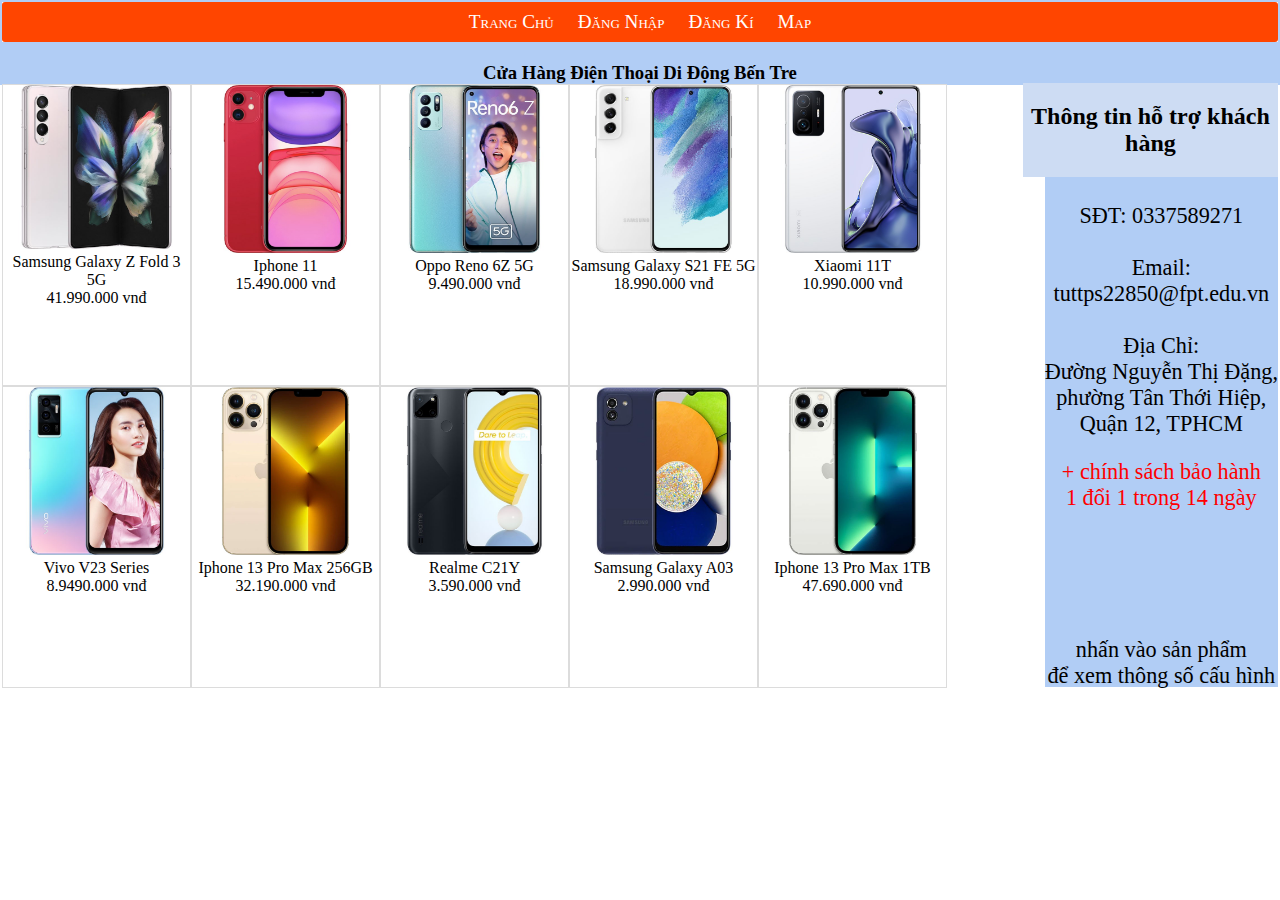
<file: index.html>
<!DOCTYPE html>
<html lang="en">
<head>
    <meta charset="UTF-8">
    <meta http-equiv="X-UA-Compatible" content="IE=edge">
    <meta name="viewport" content="width=device-width, initial-scale=1.0">
    <title>39-PS22850-Trần Thiện Tú-Assignmet2</title>
    <link rel="stylesheet" href="style.css">
    <link rel="stylesheet" href="menu.css">
</div>
<nav class="menu">
    <ul>
        <li> <a href="index.html">Trang Chủ</a></li>
        <li> <a href="dangnhap.html">Đăng Nhập</a></li>
        <li> <a href="dangki.html">Đăng Kí</a></li>
        <li> <a href="ggmap.html">Map</a></li>
    </ul>
</nav>
    <style>
        body{
         border: 2px solid rgb(177, 205, 245);
        margin:0;
        
         text-align: center;
         
}
        header{
    height: 40px; background: rgb(177, 205, 245);
    text-align: center;
    padding-top: 1px;
}
aside{
min-height: 80px;
background: rgb(205, 220, 243);
width: 20%;
float: right;
}
footer{
    height: 510px;
    background: rgb(177, 205, 245);
    float:right;
    clear: both;
    font-size: 139%;
}
footer  p{
    color:red;
}

article{  
    background-color: white;
}
    </style>
    </head>
    <body>
    <div class="wrapper">
        <header><h3>Cửa Hàng Điện Thoại Di Động Bến Tre</h3></header>
        <div>
            <aside ><h2>Thông tin hỗ trợ khách hàng</h2></aside>
        </div>
            <footer><br>SĐT: 0337589271
                <br>
                <br>
            Email:
            <br>
            tuttps22850@fpt.edu.vn
            <br>
            <br>
            Địa Chỉ:
            <br>
            Đường Nguyễn  Thị Đặng,
            <br>
            phường Tân  Thới Hiệp,
            <br>
            Quận  12, TPHCM
            <br>
            <p>+ chính sách  bảo  hành
            <br>
            1 đổi 1 trong 14 ngày
            </p>
            <br>
            <br>
            <br>
            <br>
            nhấn vào sản phẩm
            <br>
            để xem thông số cấu hình
            </footer>
            <article>
            <a href="may1.html">
                <div class="box1">
                    <img width="88%" src="img/1.jpeg">
                    <div class="thongtin">Samsung Galaxy Z Fold 3 5G</div>
                    <div class="gia">41.990.000 vnđ</div>
                </div>
            </a>
            <a href="may2.html">
                <div class="box1">
                    <img width="90%" src="img/2.jpeg">
                    <div class="thongtin">Iphone 11</div>
                    <div class="gia">15.490.000 vnđ</div>
                </div>
            </a>
            <a href="may3.html">
                <div class="box1">
                    <img width="90%" src="img/3.jpeg">
                    <div class="thongtin">Oppo Reno 6Z 5G</div>
                    <div class="gia">9.490.000 vnđ</div>
                </div>
            </a>
            <a href="may4.html">
                <div class="box1">
                    <img width="90%" src="img/4.jpeg">
                    <div class="thongtin">Samsung Galaxy S21 FE 5G</div>
                    <div class="gia">18.990.000 vnđ</div>
                </div>
            </a>
            <a href="may5.html">
                <div class="box1">
                    <img width="90%" src="img/5.jpeg">
                    <div class="thongtin">Xiaomi 11T</div>
                    <div class="gia">10.990.000 vnđ</div>
                </div>
            </a>
            <a href="may6.html">
                <div class="box2">
                    <img width="90%" src="img/6.jpeg">
                    <div class="thongtin">Vivo V23 Series</div>
                    <div class="gia">8.9490.000 vnđ</div>
                </div>
            </a>
            <a href="may7.html">
                <div class="box2">
                    <img width="90%" src="img/7.jpeg">
                    <div class="thongtin">Iphone 13 Pro Max 256GB</div>
                    <div class="gia">32.190.000 vnđ</div>
                </div>
            </a>
            <a href="may8.html">
                <div class="box2">
                    <img width="90%" src="img/8.jpeg">
                    <div class="thongtin">Realme C21Y</div>
                    <div class="gia">3.590.000 vnđ</div>
                </div>
            </a>
            <a href="may9.html">
                <div class="box2">
                    <img width="90%" src="img/9.jpeg">
                    <div class="thongtin">Samsung Galaxy A03</div>
                    <div class="gia">2.990.000 vnđ</div>
                </div>
            </a>
            <a href="may10.html">
                <div class="box2">
                    <img width="90%" src="img/10.jpeg">  
                    <div class="thongtin">Iphone 13 Pro Max 1TB</div>
                    <div class="gia">47.690.000 vnđ</div>
                </div>
            </a>
            </article>
</body>
</html>
</file>
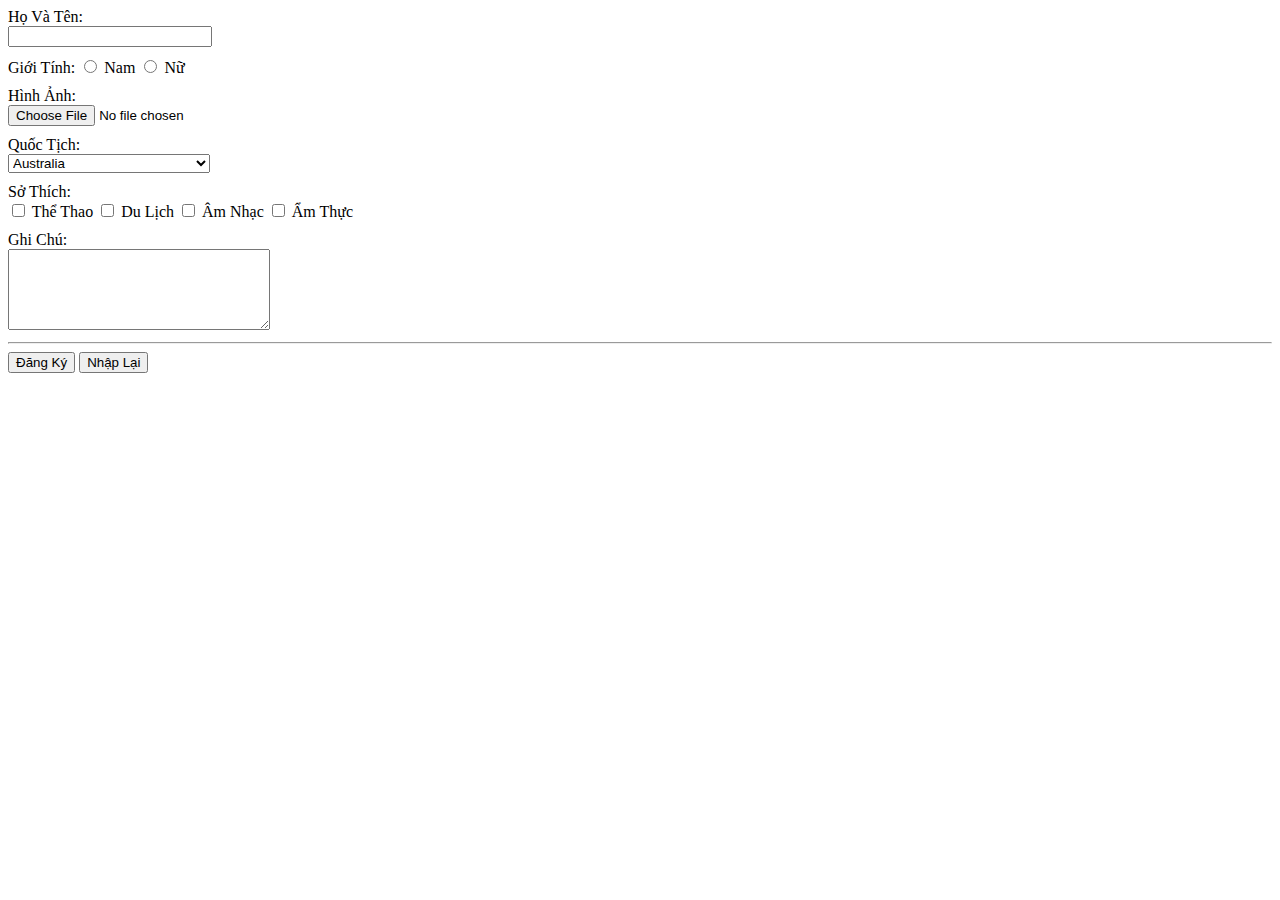
<file: dangki.html>
<!DOCTYPE html>
<html lang="en">
  <head>
    <meta charset="UTF-8" />
    <meta http-equiv="X-UA-Compatible" content="IE=edge" />
    <meta name="viewport" content="width=device-width, initial-scale=1.0" />
    <title>Đăng Ký</title>
    
  </head>
  <body>
    <div class="form">
      <div>Họ Và Tên:</div>
      <input type="text" class="form-control" style="width: 15.5%" />
    </div>

    <div class="form" style="margin: 10px 0px">
      Giới Tính:
      <input type="radio" class="form-control" />
      Nam
      <input type="radio" class="form-control" />
      Nữ
    </div>

    <div class="form" style="margin: 10px 0px">
      <div>Hình Ảnh:</div>
      <input type="file" />
    </div>

    <div class="form" style="margin: 10px 0px">
      <div>Quốc Tịch:</div>
      <select class="quoctich" style="width: 16%">
        <option value="au">Australia</option>
        <option value="ca">VietNam</option>
        <option value="usa">USA</option>
      </select>
    </div>

    <div class="form" style="margin: 10px 0px">
      <div>Sở Thích:</div>
      <input type="checkbox" class="checkbox" />
      Thể Thao
      <input type="checkbox" class="checkbox" />
      Du Lịch
      <input type="checkbox" class="checkbox" />
      Âm Nhạc
      <input type="checkbox" class="checkbox" />
      Ẩm Thực
    </div>

    <div class="form">
      <div>Ghi Chú:</div>
      <textarea rows="5" cols="30">
      
        </textarea
      >
    </div>
    <hr />
    <div class="form">
      <button type="submit" class="btn-primary">Đăng Ký</button>
      <button type="submit" class="btn-primary">Nhập Lại</button>
    </div>
  </body>
</html>
</file>
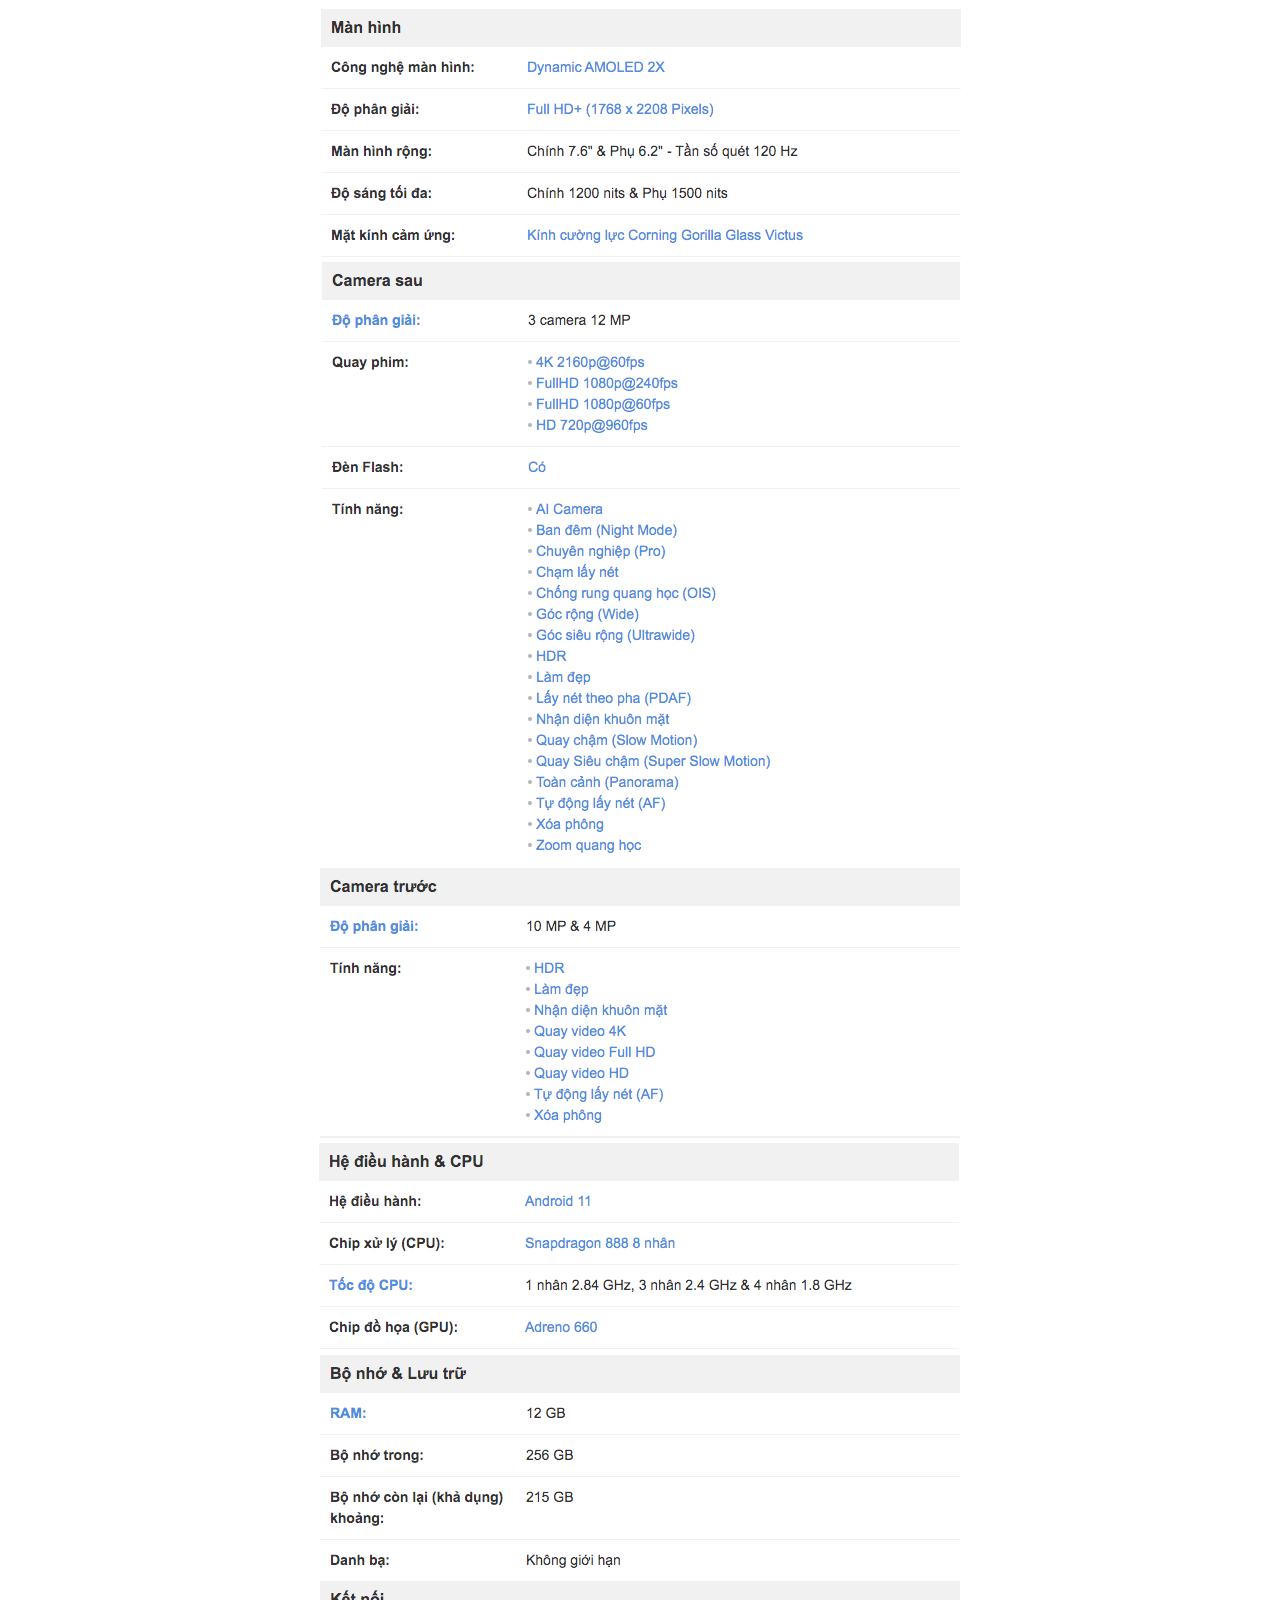
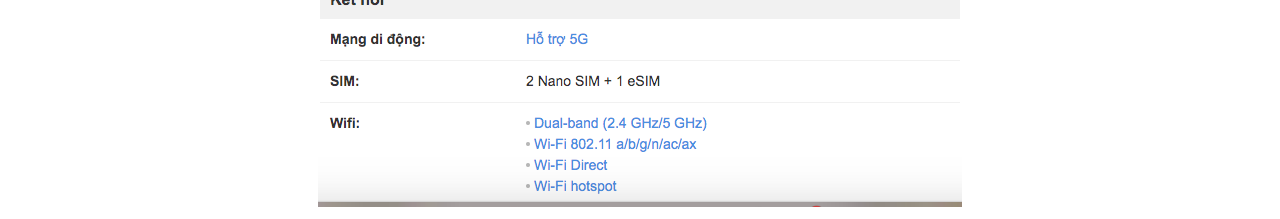
<file: may1.html>
<!DOCTYPE html>
<html lang="en">
<head>
    <meta charset="UTF-8">
    <meta http-equiv="X-UA-Compatible" content="IE=edge">
    <meta name="viewport" content="width=device-width, initial-scale=1.0">
    <title>39-PS22850-Trần Thiện Tú</title>
</head>
<body>
<center>
    <img src="img2/1.png"> 
    <img src="img2/2.png">
    <img src="img2/3.png">
    <img src="img2/4.png">
    <img src="img2/5.png"> 
</center>
</body>
</html>
</file>
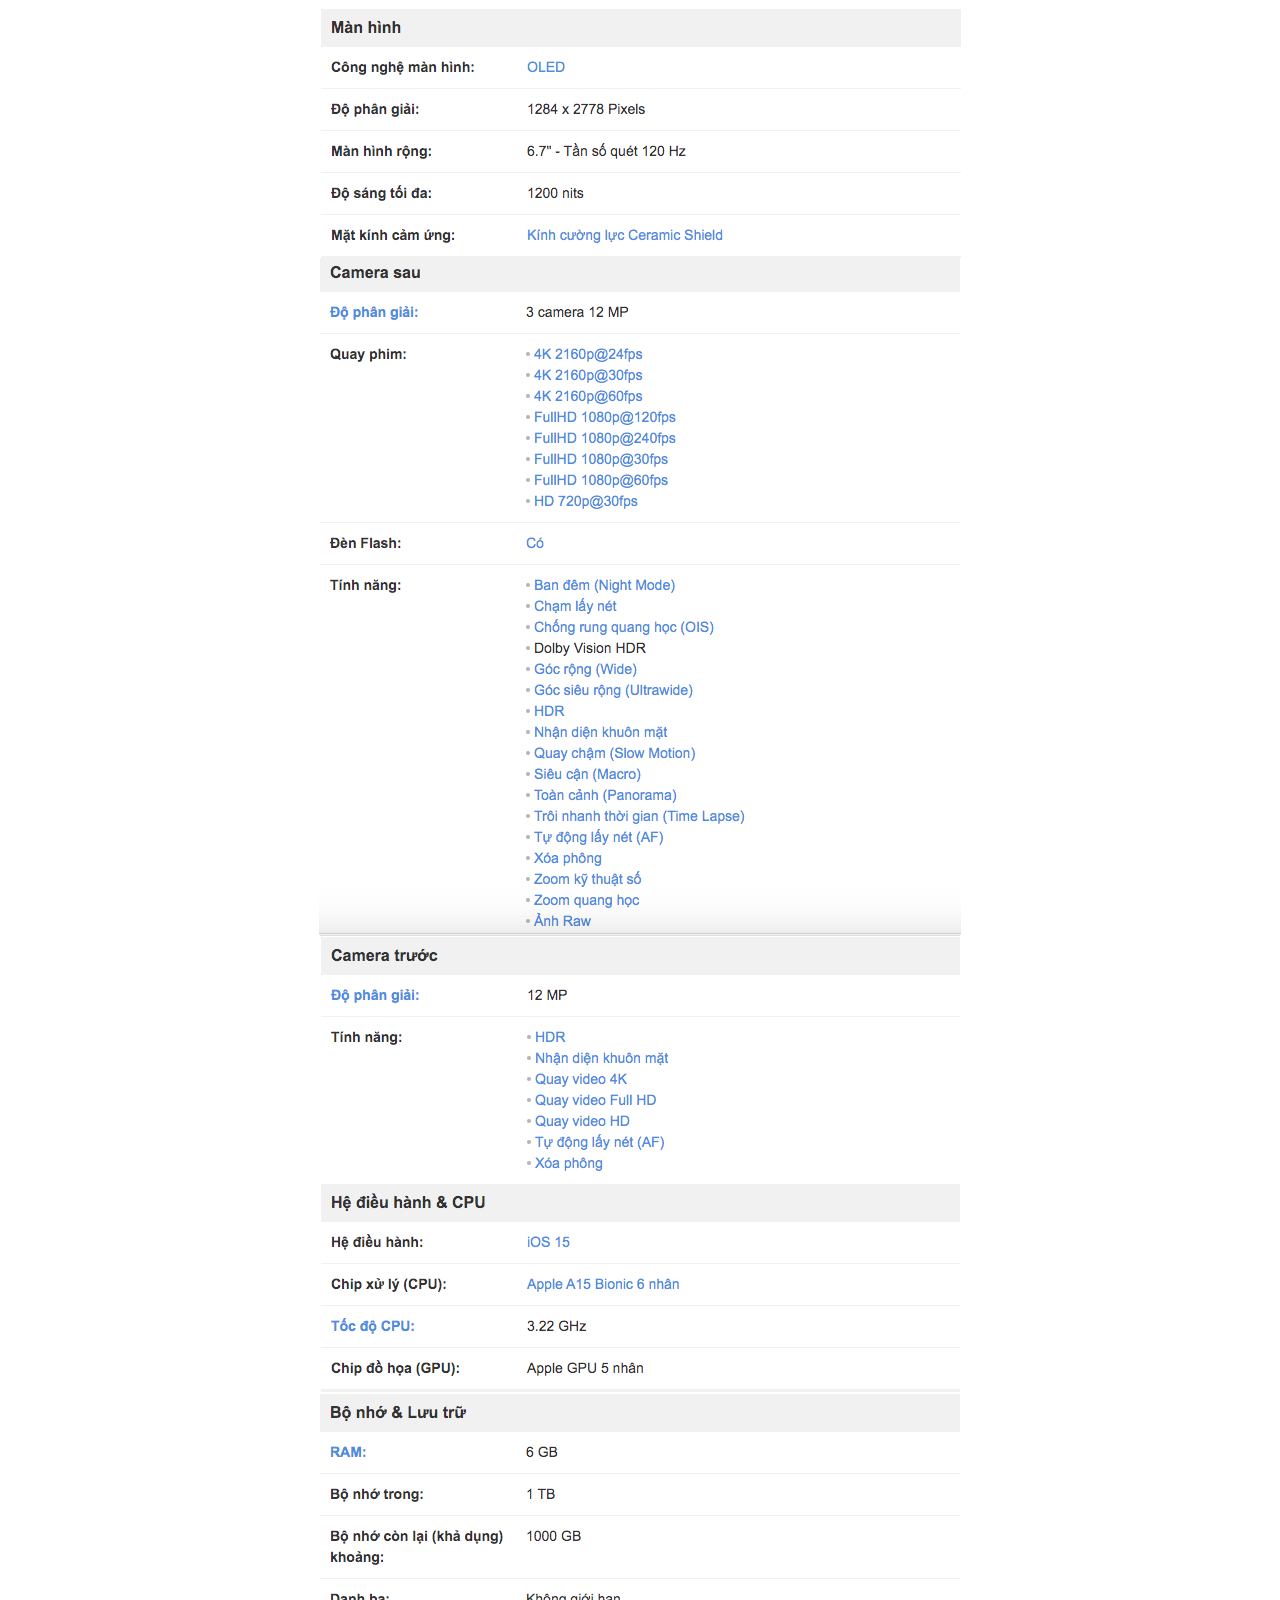
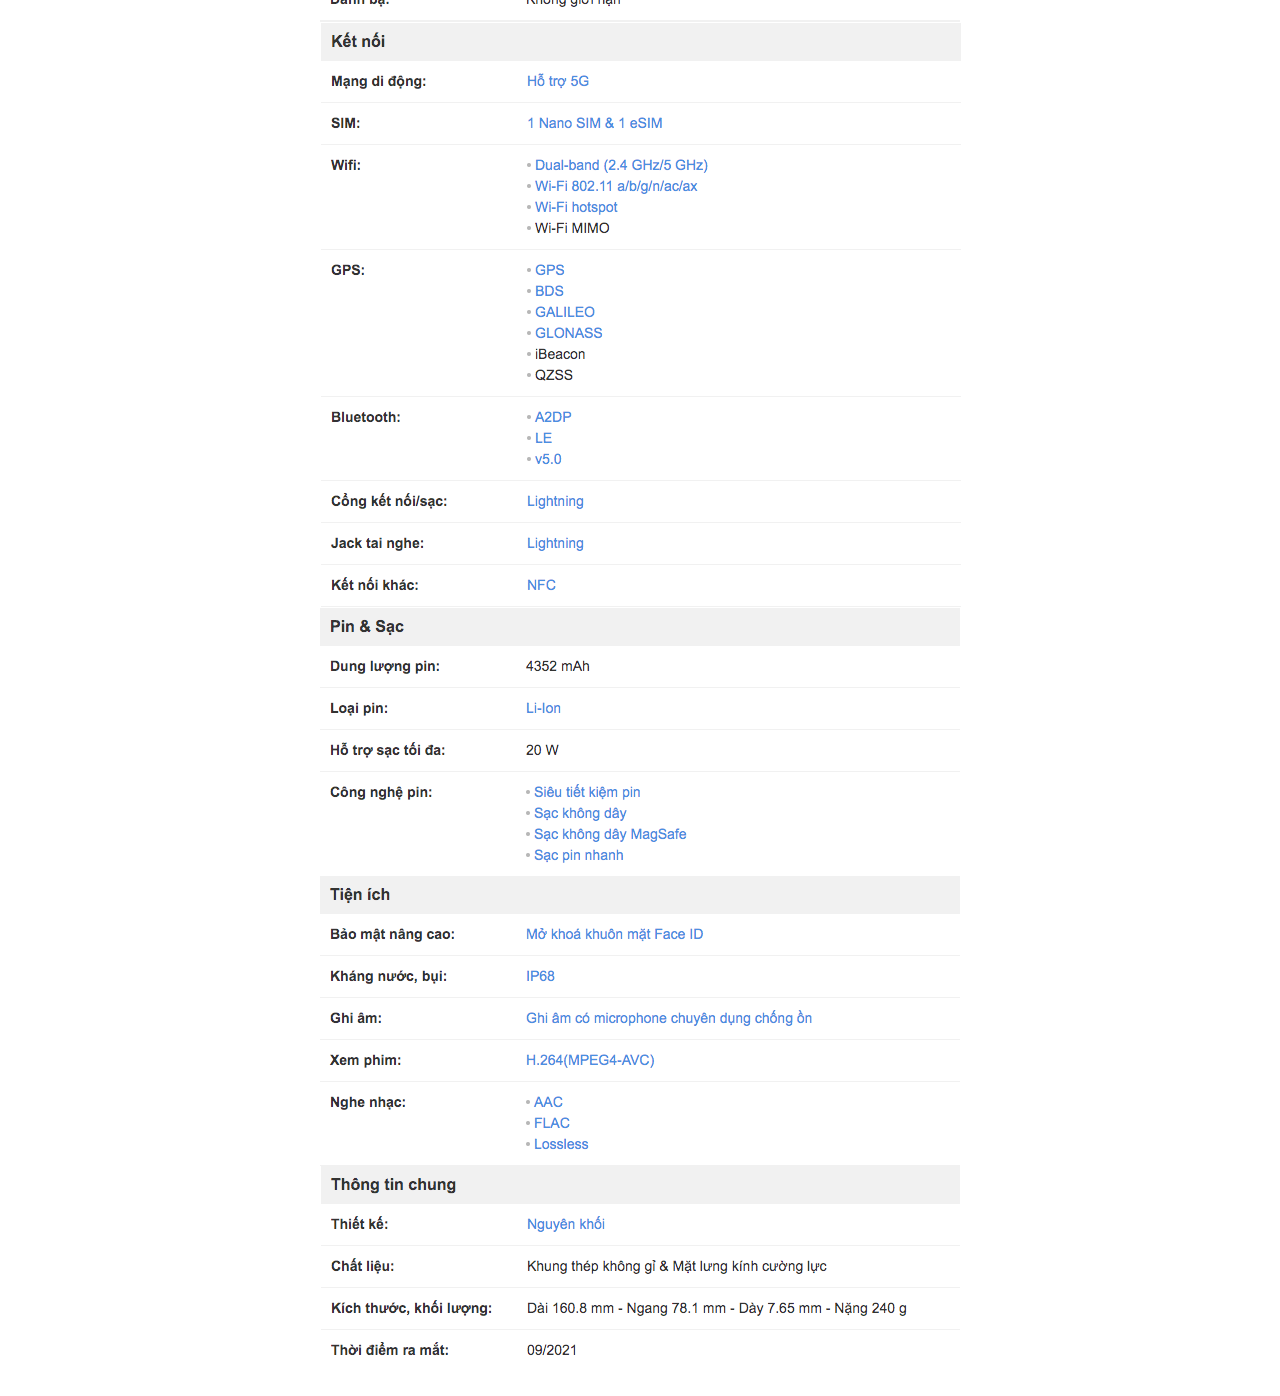
<file: may10.html>
<DOCTYPE html>
<html lang="en">
<head>
    <meta charset="UTF-8">
    <meta http-equiv="X-UA-Compatible" content="IE=edge">
    <meta name="viewport" content="width=device-width, initial-scale=1.0">
    <title>39-PS22850-Trần Thiện Tú</title>
</head>
<body>
<center>
    <img src="img2/71.png"></img>
    <img src="img2/72.png"></img>
    <img src="img2/73.png"></img>
    <img src="img2/10.png"></img>
    <img src="img2/75.png"></img>
    <img src="img2/76.png"></img>
    <img src="img2/77.png"></img>
</center>
</body>
</html>
</file>
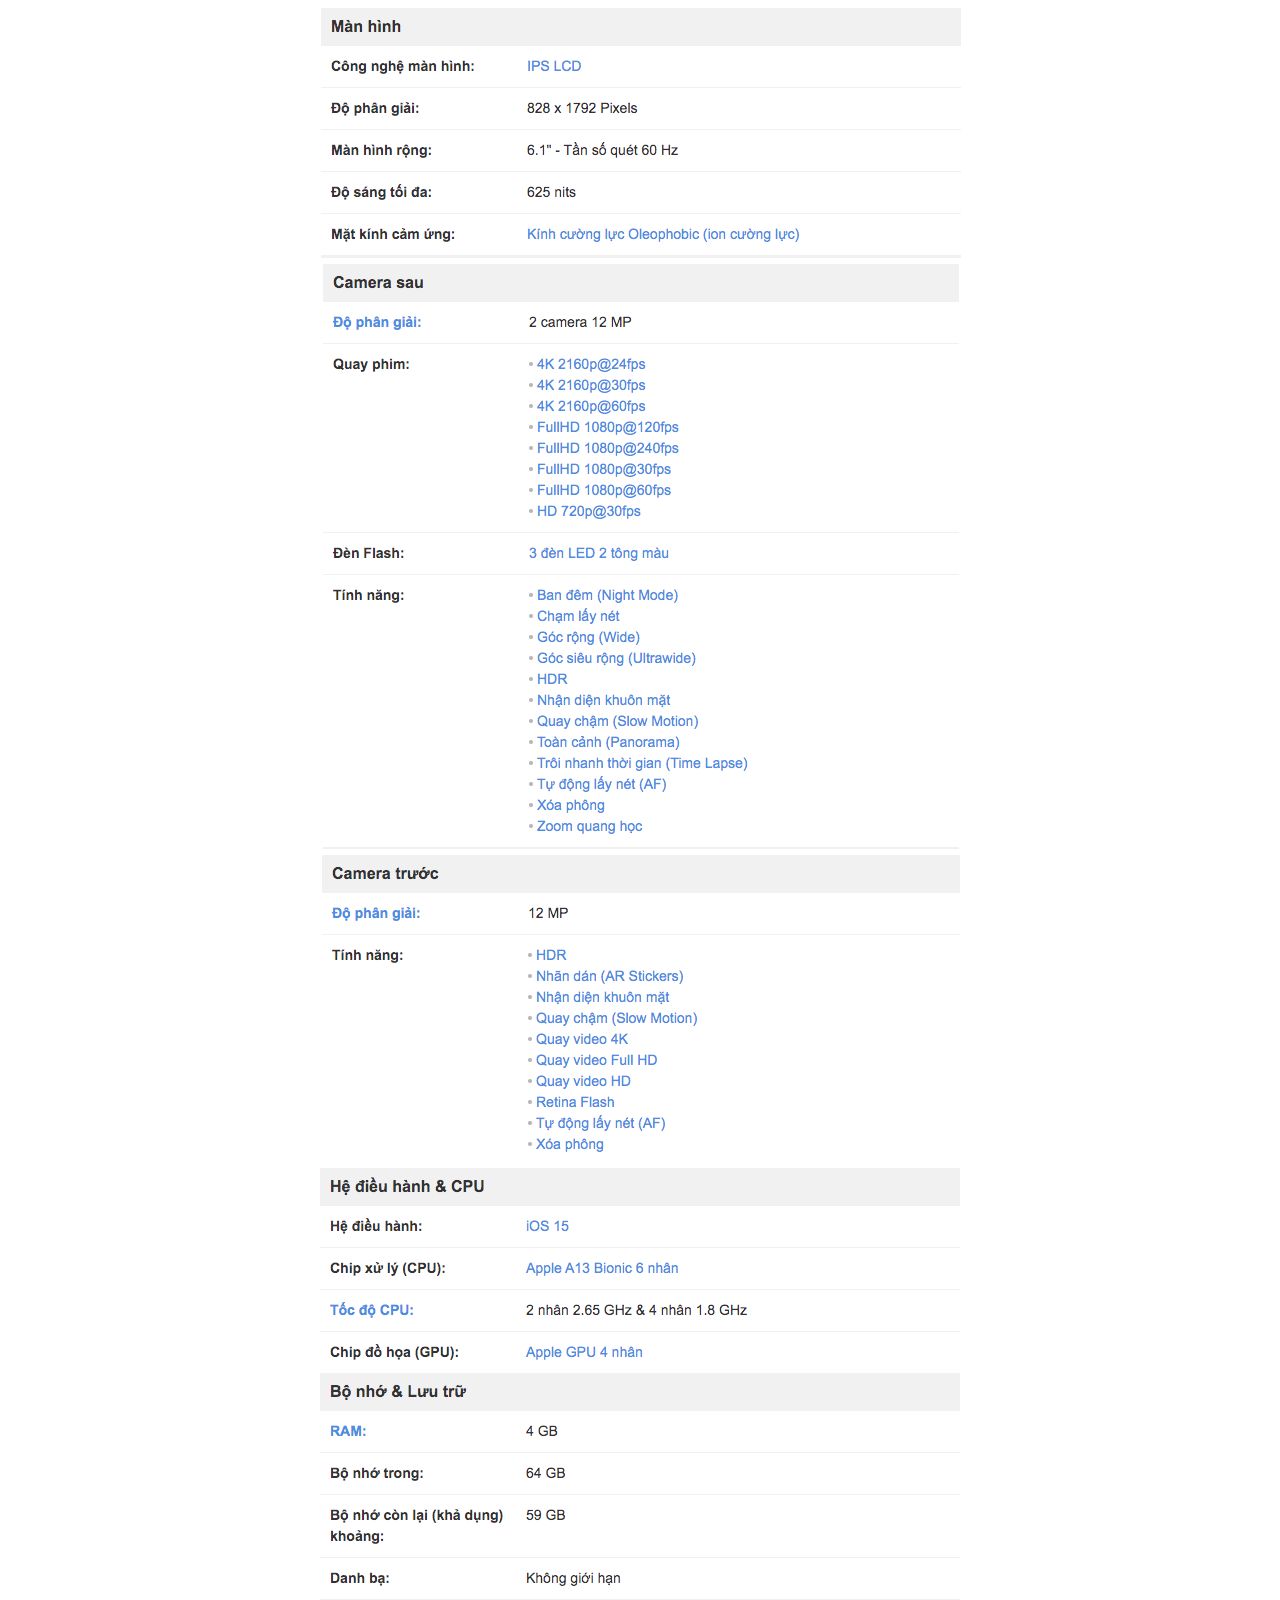
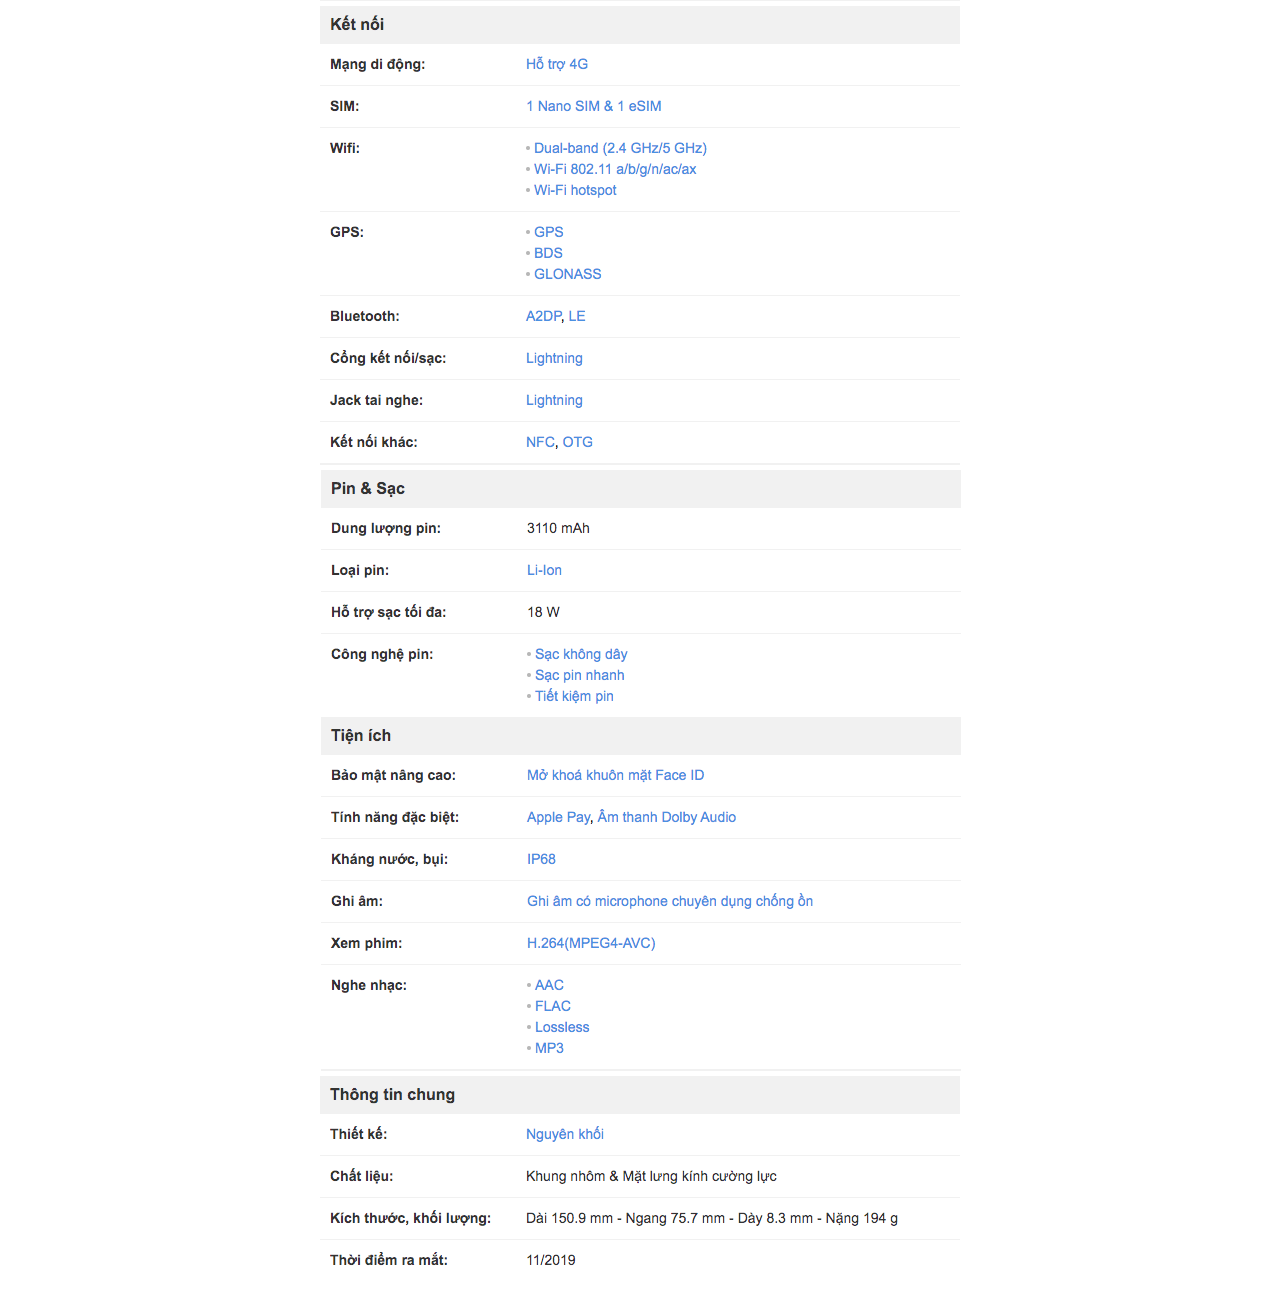
<file: may2.html>
<!DOCTYPE html>
<html lang="en">
<head>
    <meta charset="UTF-8">
    <meta http-equiv="X-UA-Compatible" content="IE=edge">
    <meta name="viewport" content="width=device-width, initial-scale=1.0">
    <title>39-PS22850-Trần Thiện Tú</title>
</head>
<body>
<center>
    <img src="img2/21.png">
    <img src="img2/22.png">
    <img src="img2/23.png">
    <img src="img2/24.png">
    <img src="img2/25.png">
    <img src="img2/26.png">
    <img src="img2/27.png"> 
</center>
</body>
</html>
</file>
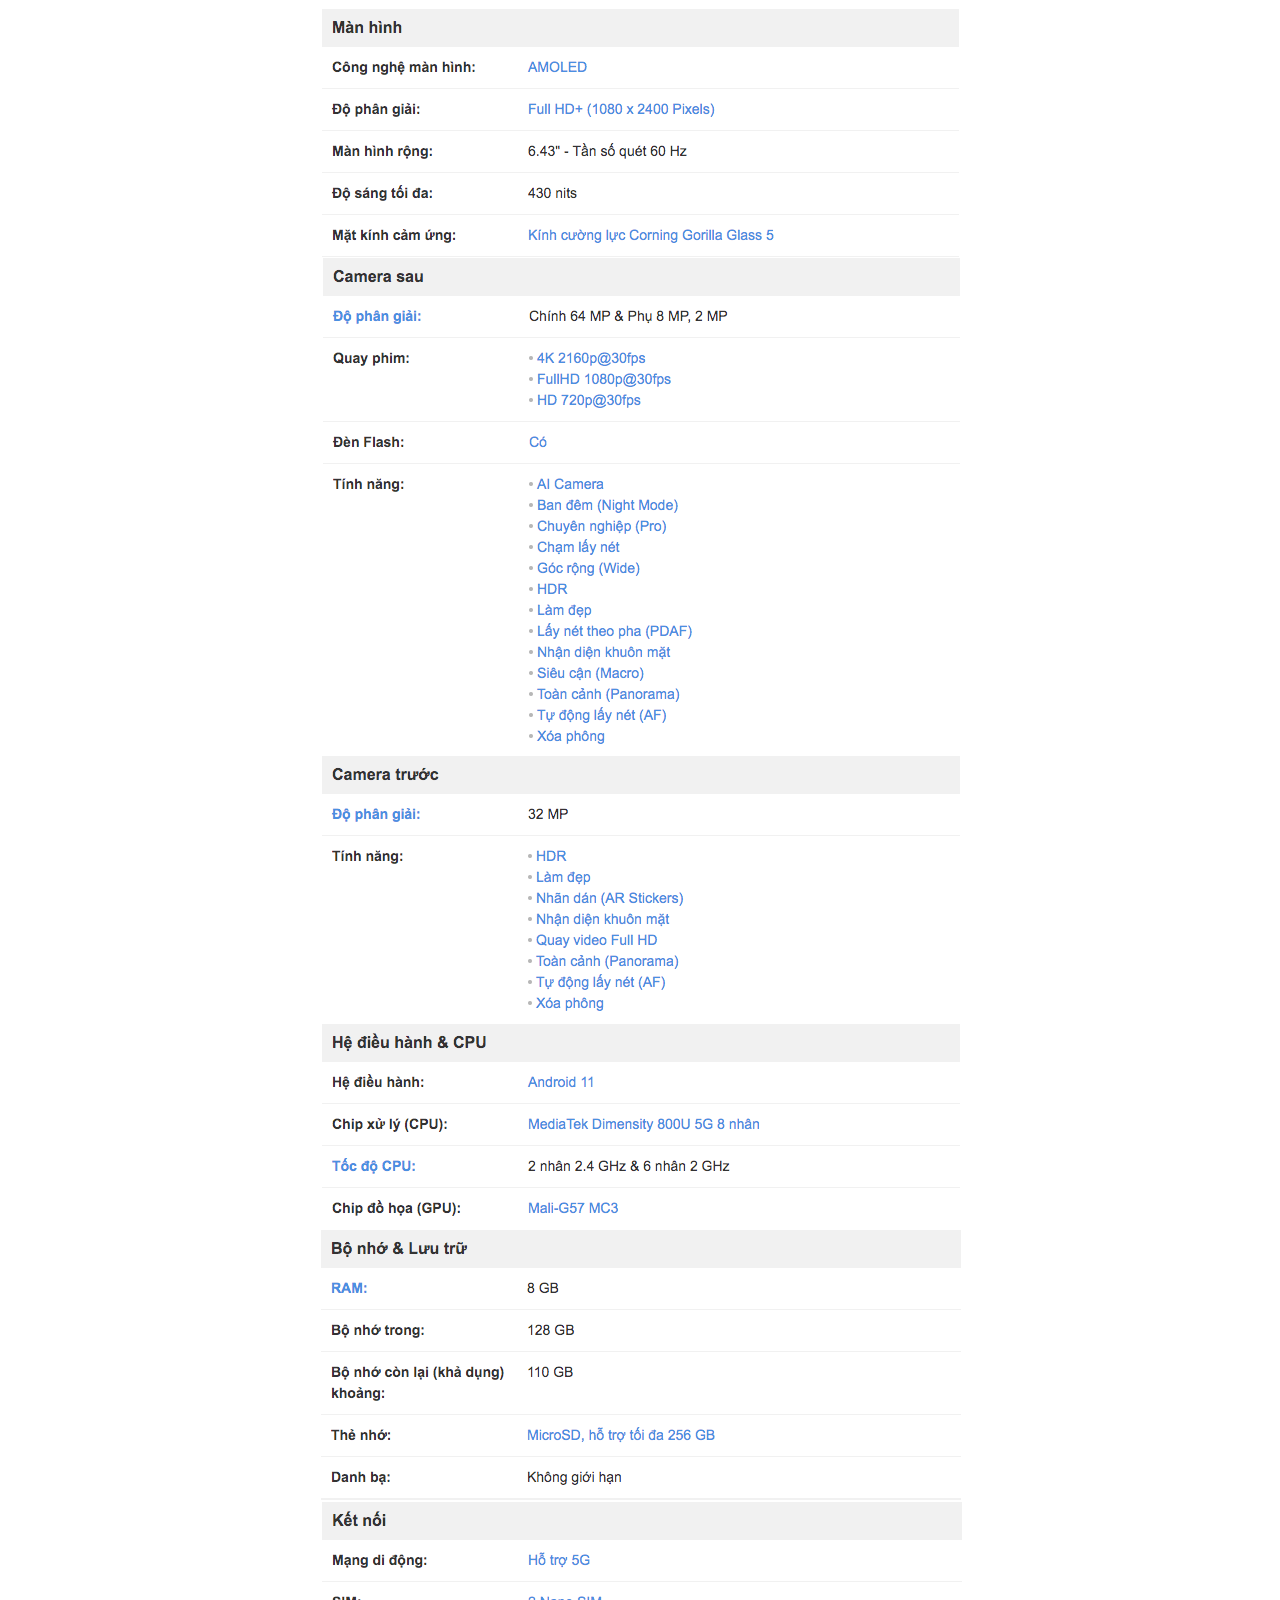
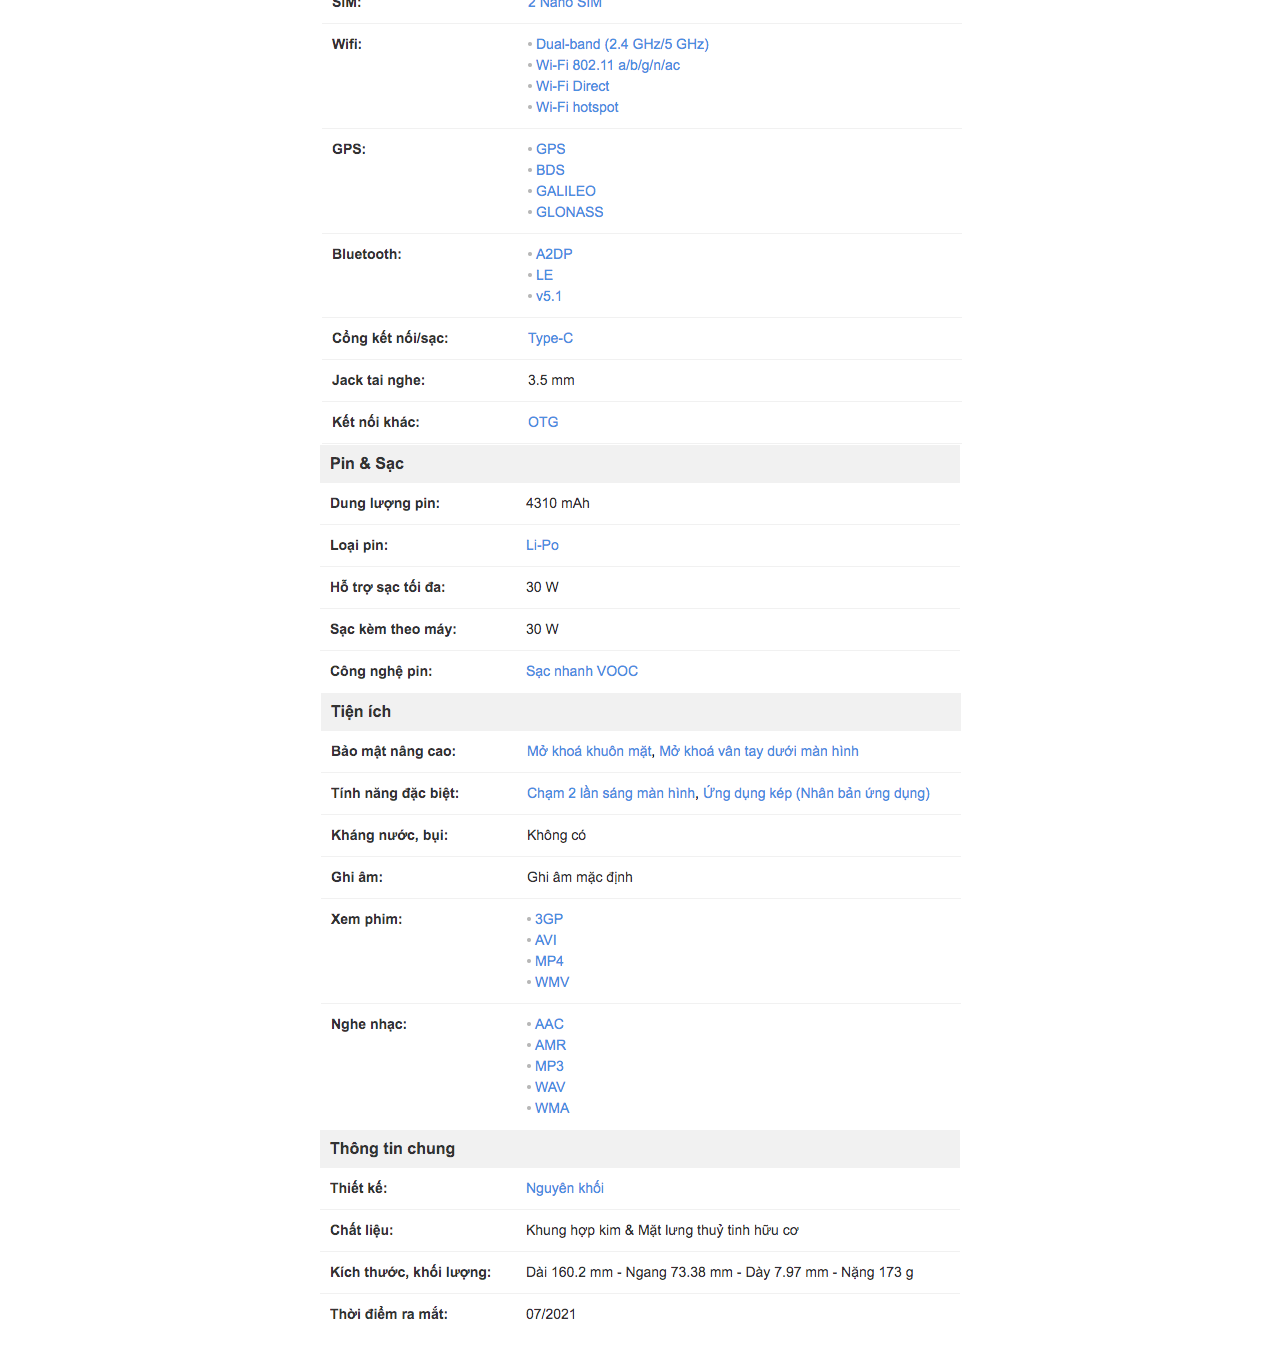
<file: may3.html>
<DOCTYPE html>
<html lang="en">
<head>
    <meta charset="UTF-8">
    <meta http-equiv="X-UA-Compatible" content="IE=edge">
    <meta name="viewport" content="width=device-width, initial-scale=1.0">
    <title>39-PS22850-Trần Thiện Tú</title>
</head>
<body>
<center>
    <img src="img2/31.png"></img>
    <img src="img2/32.png"></img>   
    <img src="img2/33.png"></img>
    <img src="img2/34.png"></img>
    <img src="img2/35.png"></img>
    <img src="img2/36.png"></img>
    <img src="img2/37.png"></img>
    <img src="img2/38.png"></img>
</center>
</body>
</html>
</file>
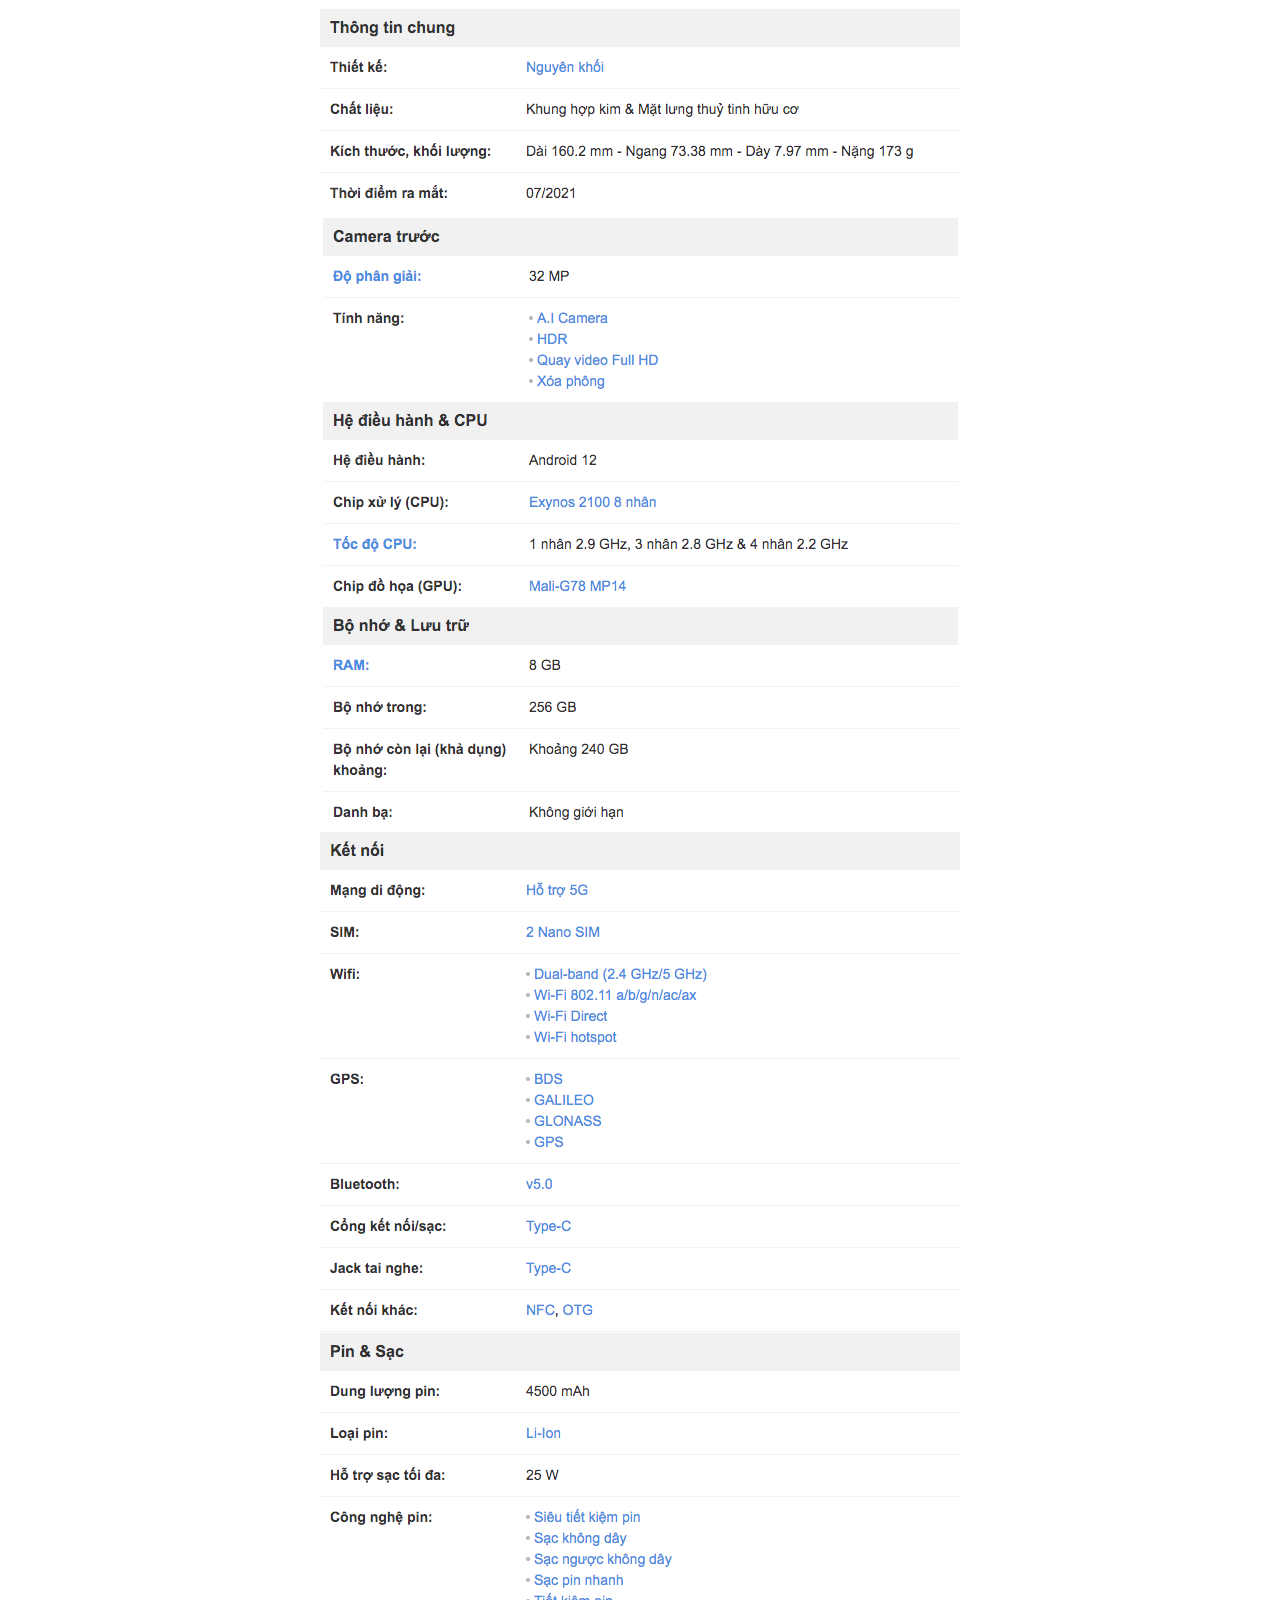
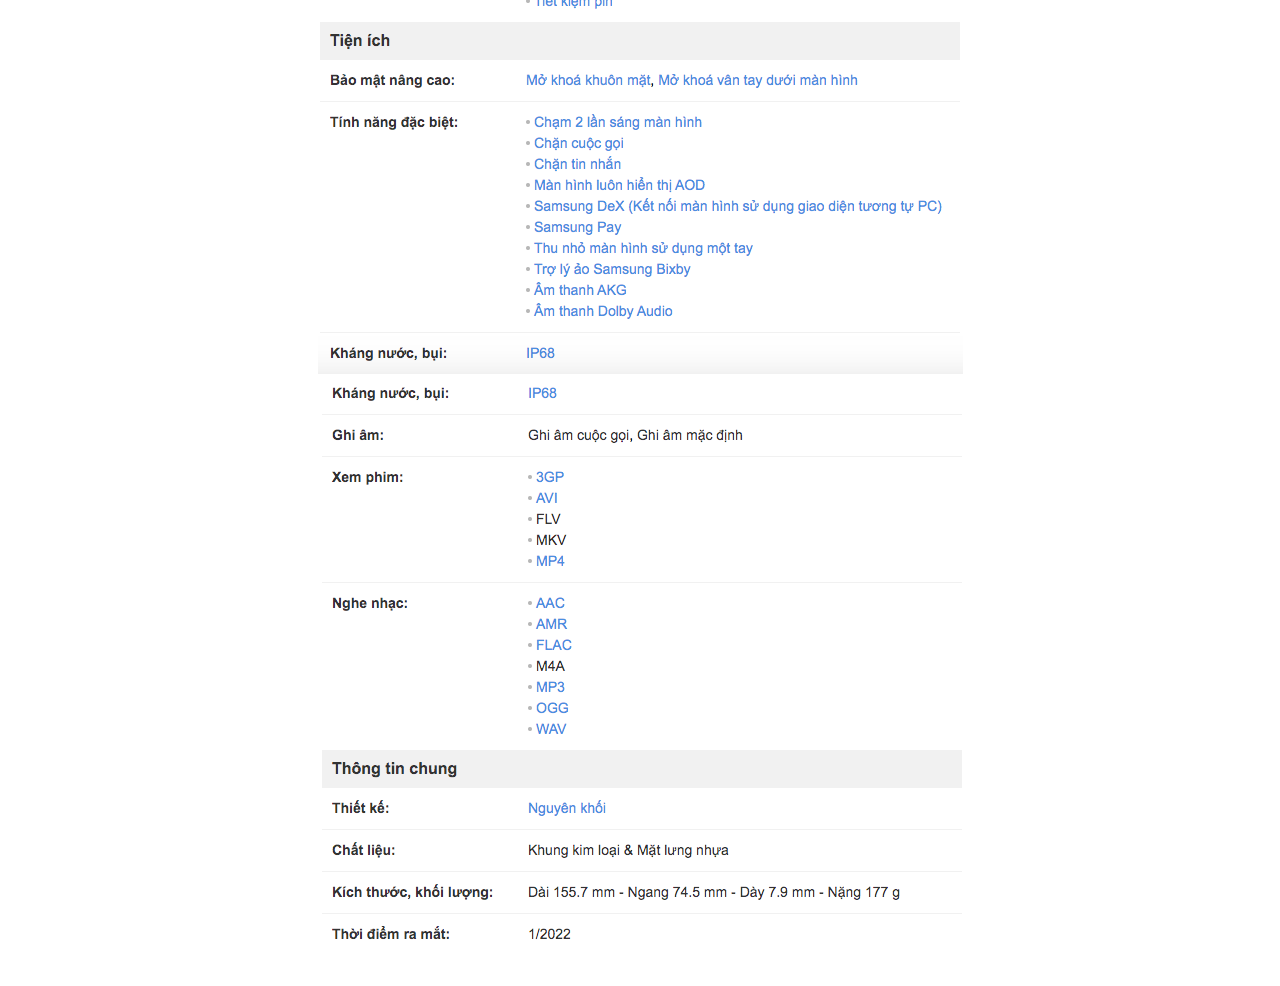
<file: may4.html>
<DOCTYPE html>
<html lang="en">
<head>
    <meta charset="UTF-8">
    <meta http-equiv="X-UA-Compatible" content="IE=edge">
    <meta name="viewport" content="width=device-width, initial-scale=1.0">
    <title>39-PS22850-Trần Thiện Tú</title>
</head>
<body>
<center>
    <img src="img2/41.png"></img>
    <img src="img2/42.png"></img>
    <img src="img2/43.png"></img>
    <img src="img2/44.png"></img>
    <img src="img2/45.png"></img>
</center>
</body>
</html>
</file>
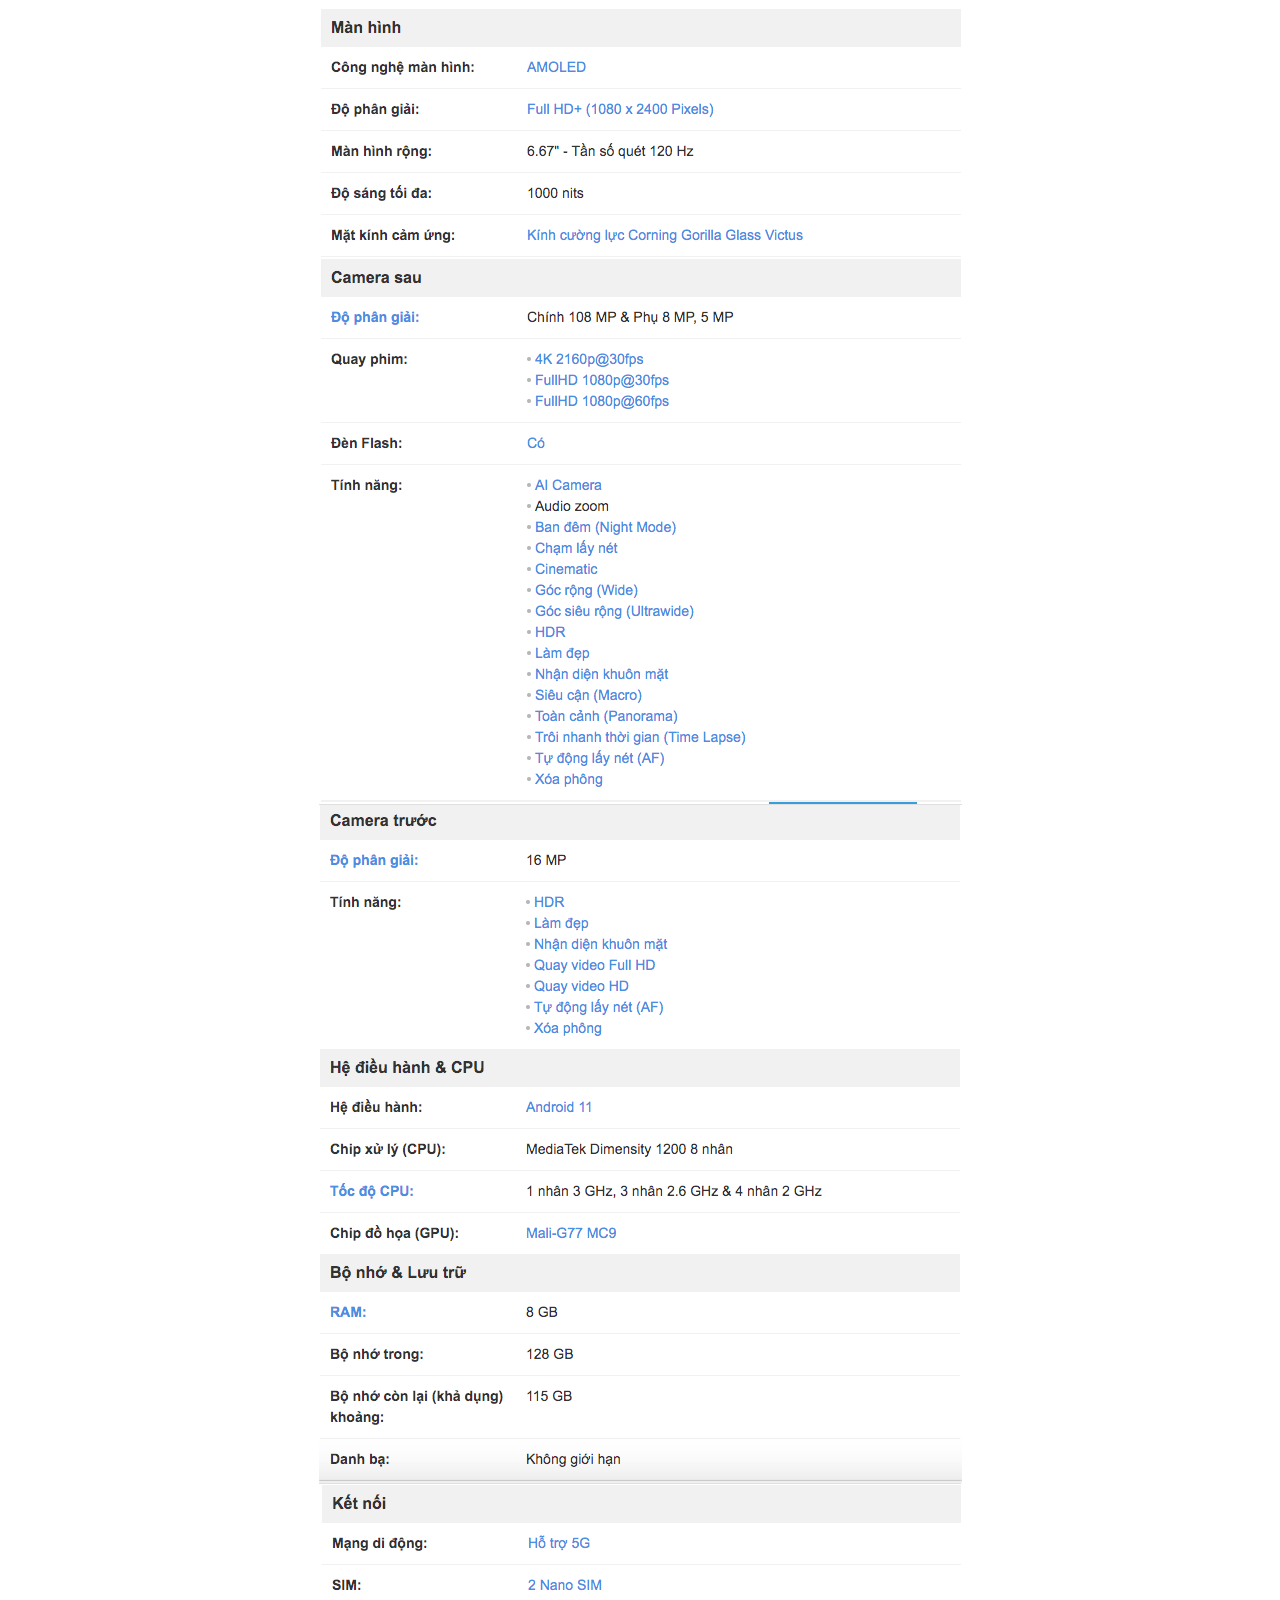
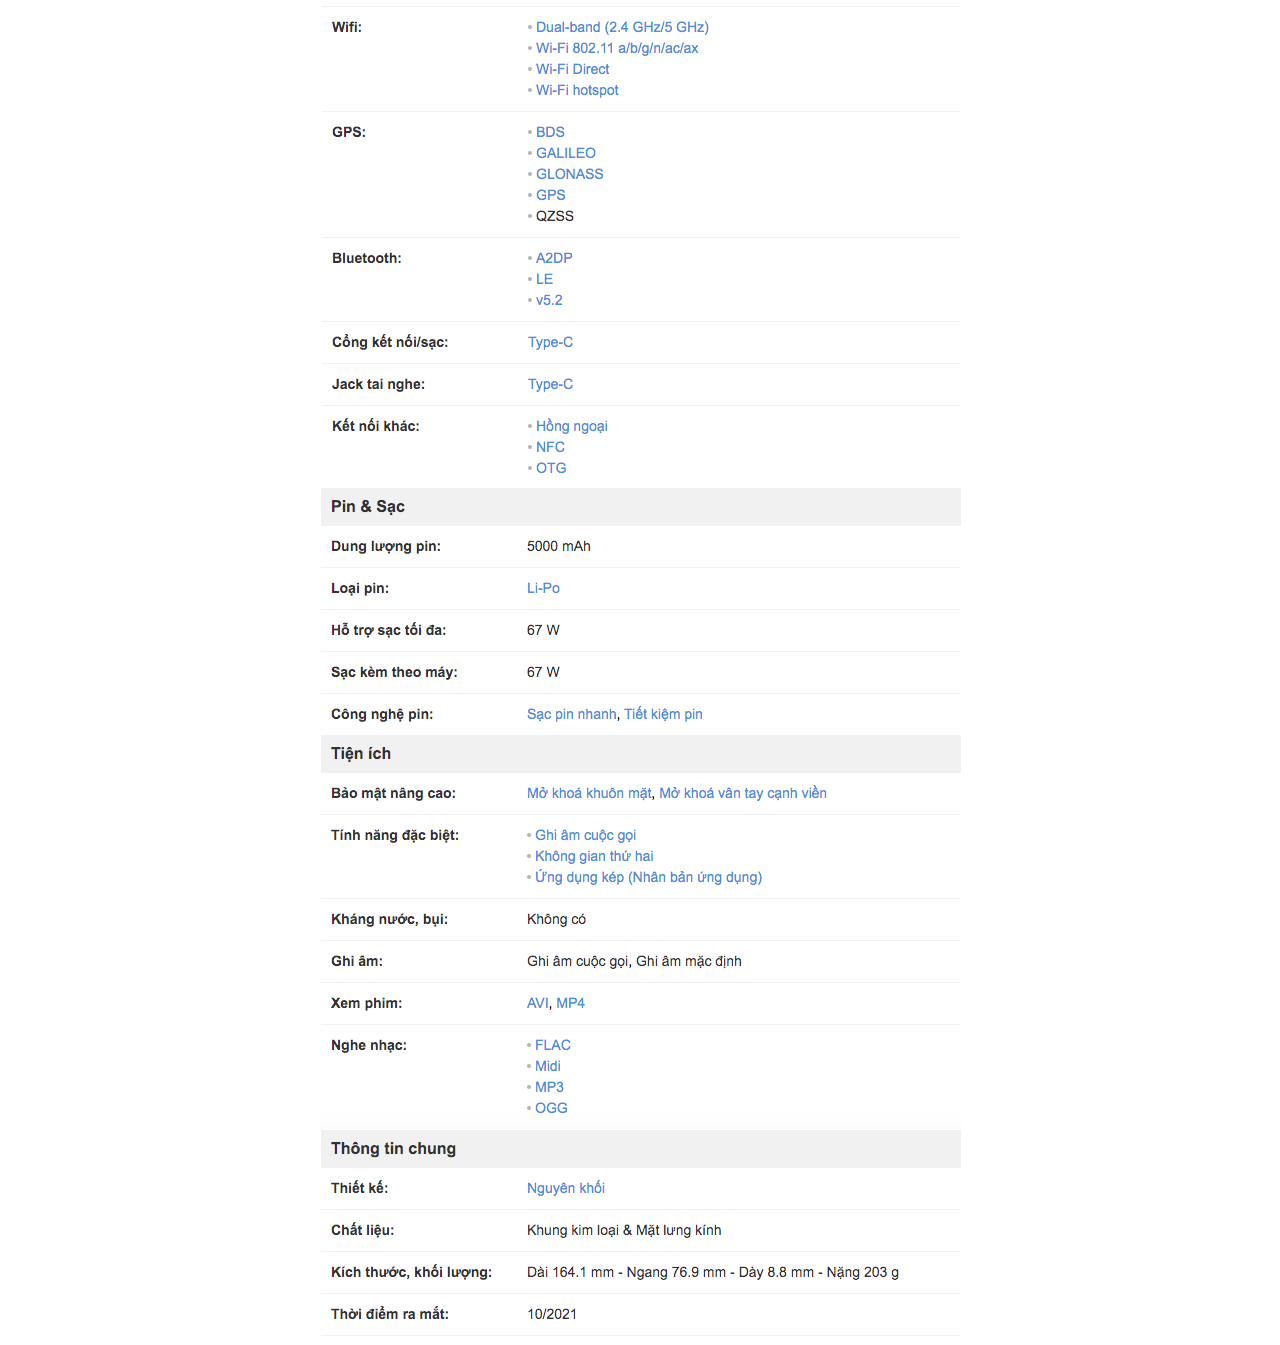
<file: may5.html>
<DOCTYPE html>
<html lang="en">
<head>
    <meta charset="UTF-8">
    <meta http-equiv="X-UA-Compatible" content="IE=edge">
    <meta name="viewport" content="width=device-width, initial-scale=1.0">
    <title>39-PS22850-Trần Thiện Tú</title>
</head>
<body>
<center>
    <img src="img2/51.png"></img>
    <img src="img2/52.png"></img>
    <img src="img2/53.png"></img>
    <img src="img2/54.png"></img>
    <img src="img2/55.png"></img>
    <img src="img2/56.png"></img>
</center>
</body>
</html>
</file>
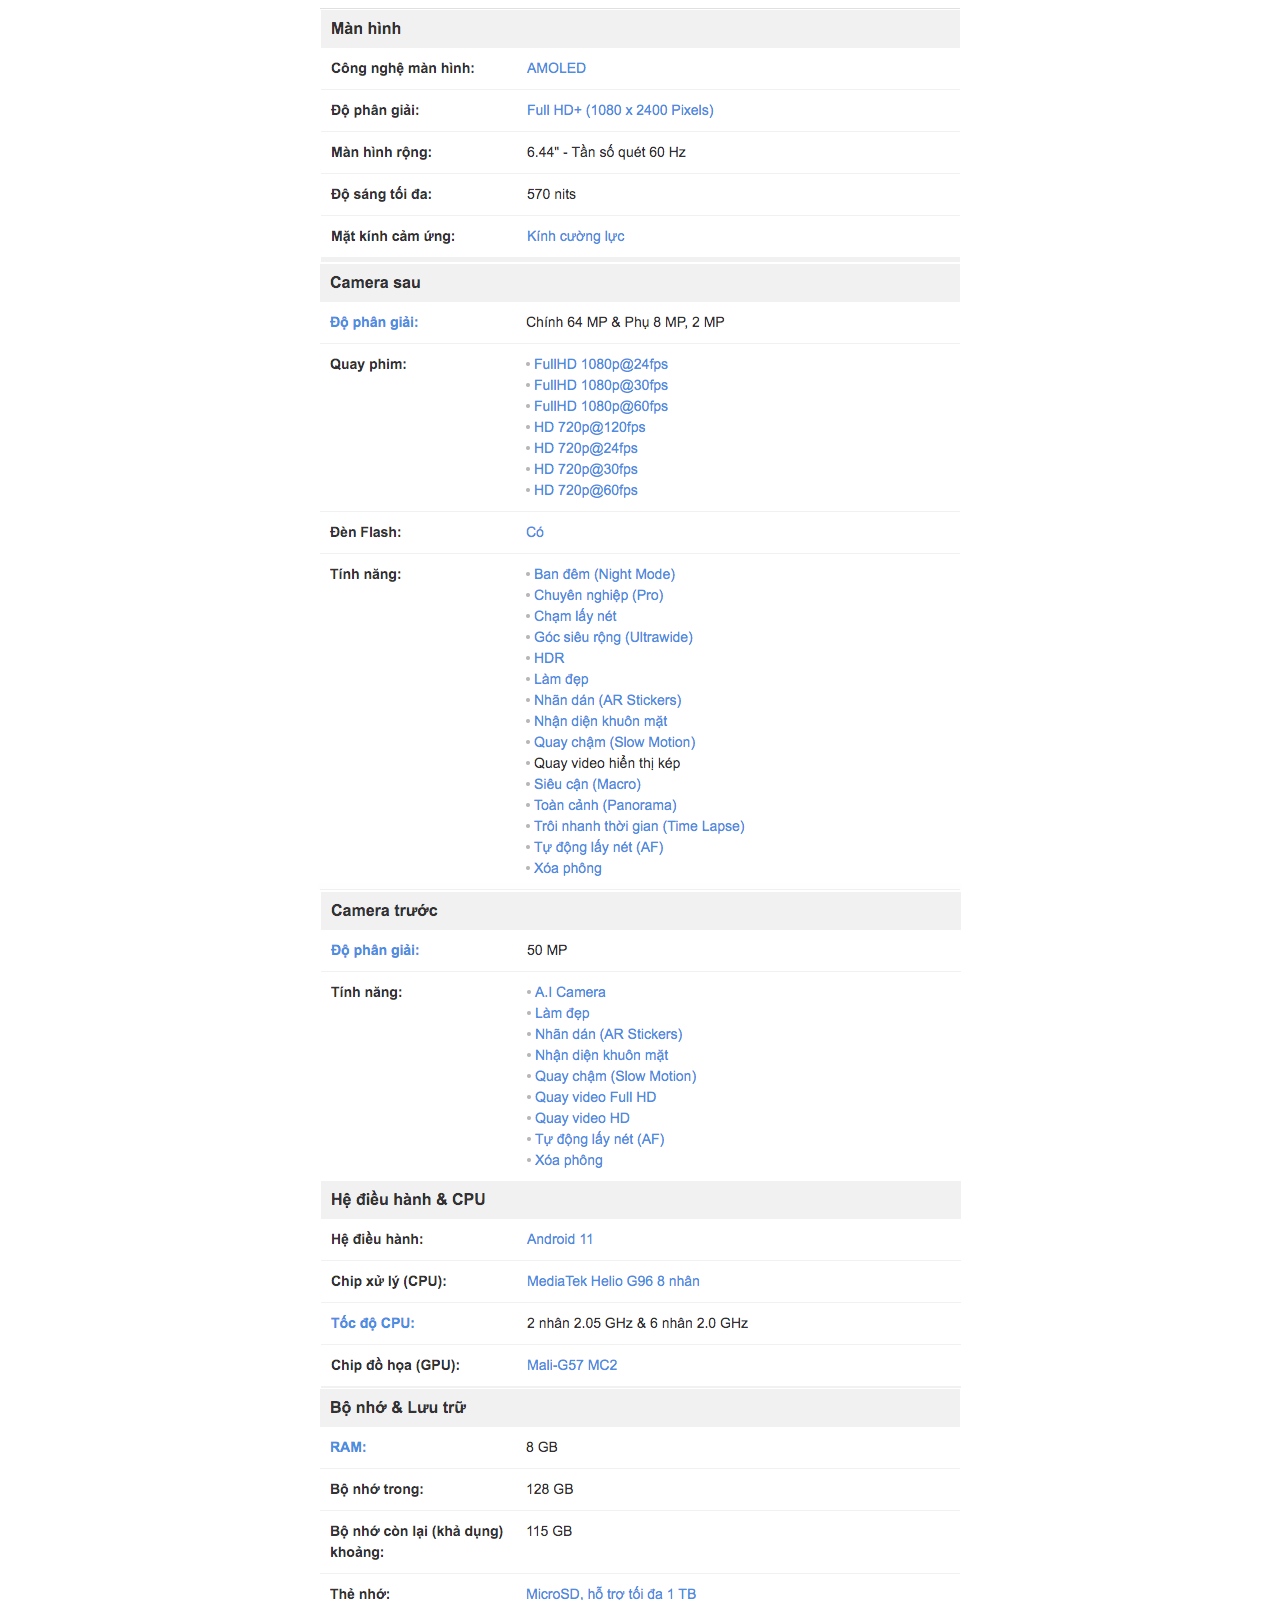
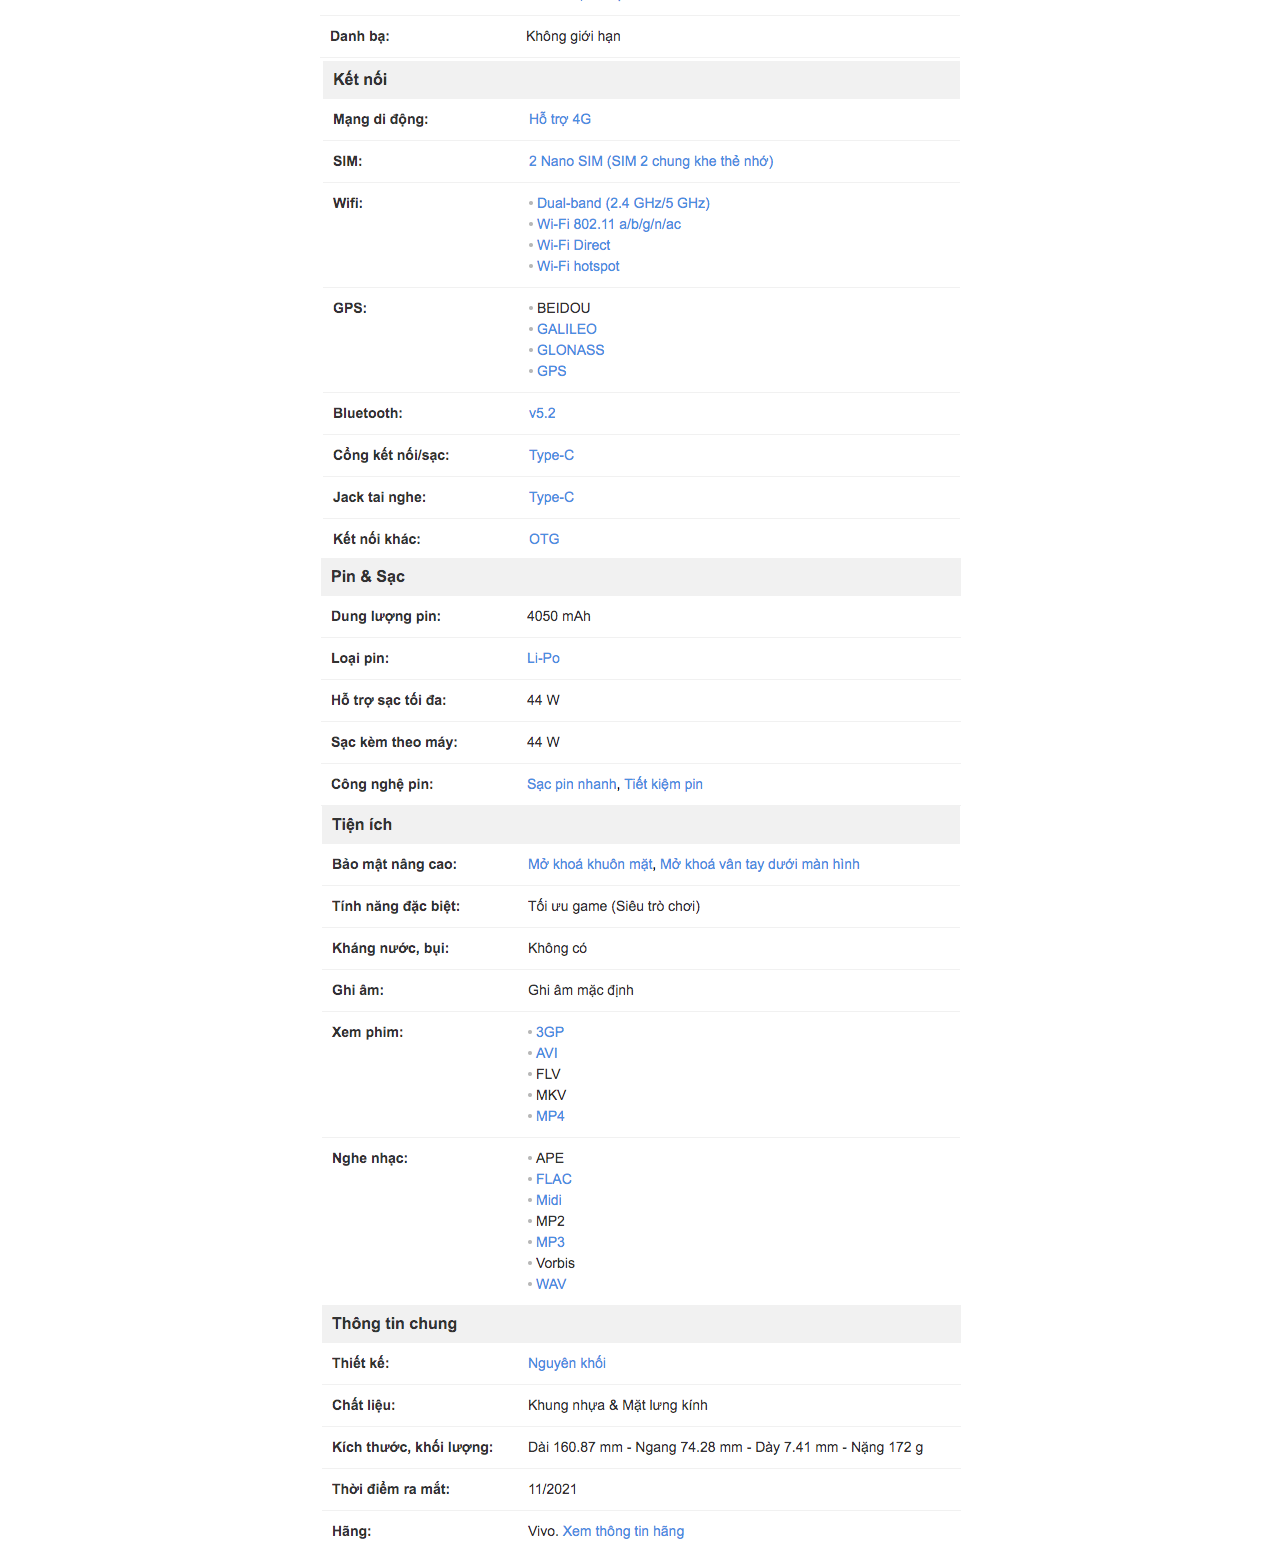
<file: may6.html>
<DOCTYPE html>
<html lang="en">
<head>
    <meta charset="UTF-8">
    <meta http-equiv="X-UA-Compatible" content="IE=edge">
    <meta name="viewport" content="width=device-width, initial-scale=1.0">
    <title>39-PS22850-Trần Thiện Tú</title>
</head>
<body>
<center>   
    <img src="img2/61.png"></img>
    <img src="img2/62.png"></img>
    <img src="img2/63.png"></img>
    <img src="img2/64.png"></img>
    <img src="img2/65.png"></img>
    <img src="img2/66.png"></img>
    <img src="img2/67.png"></img>
    <img src="img2/68.png"></img>
</center>
</body>
</html>
</file>
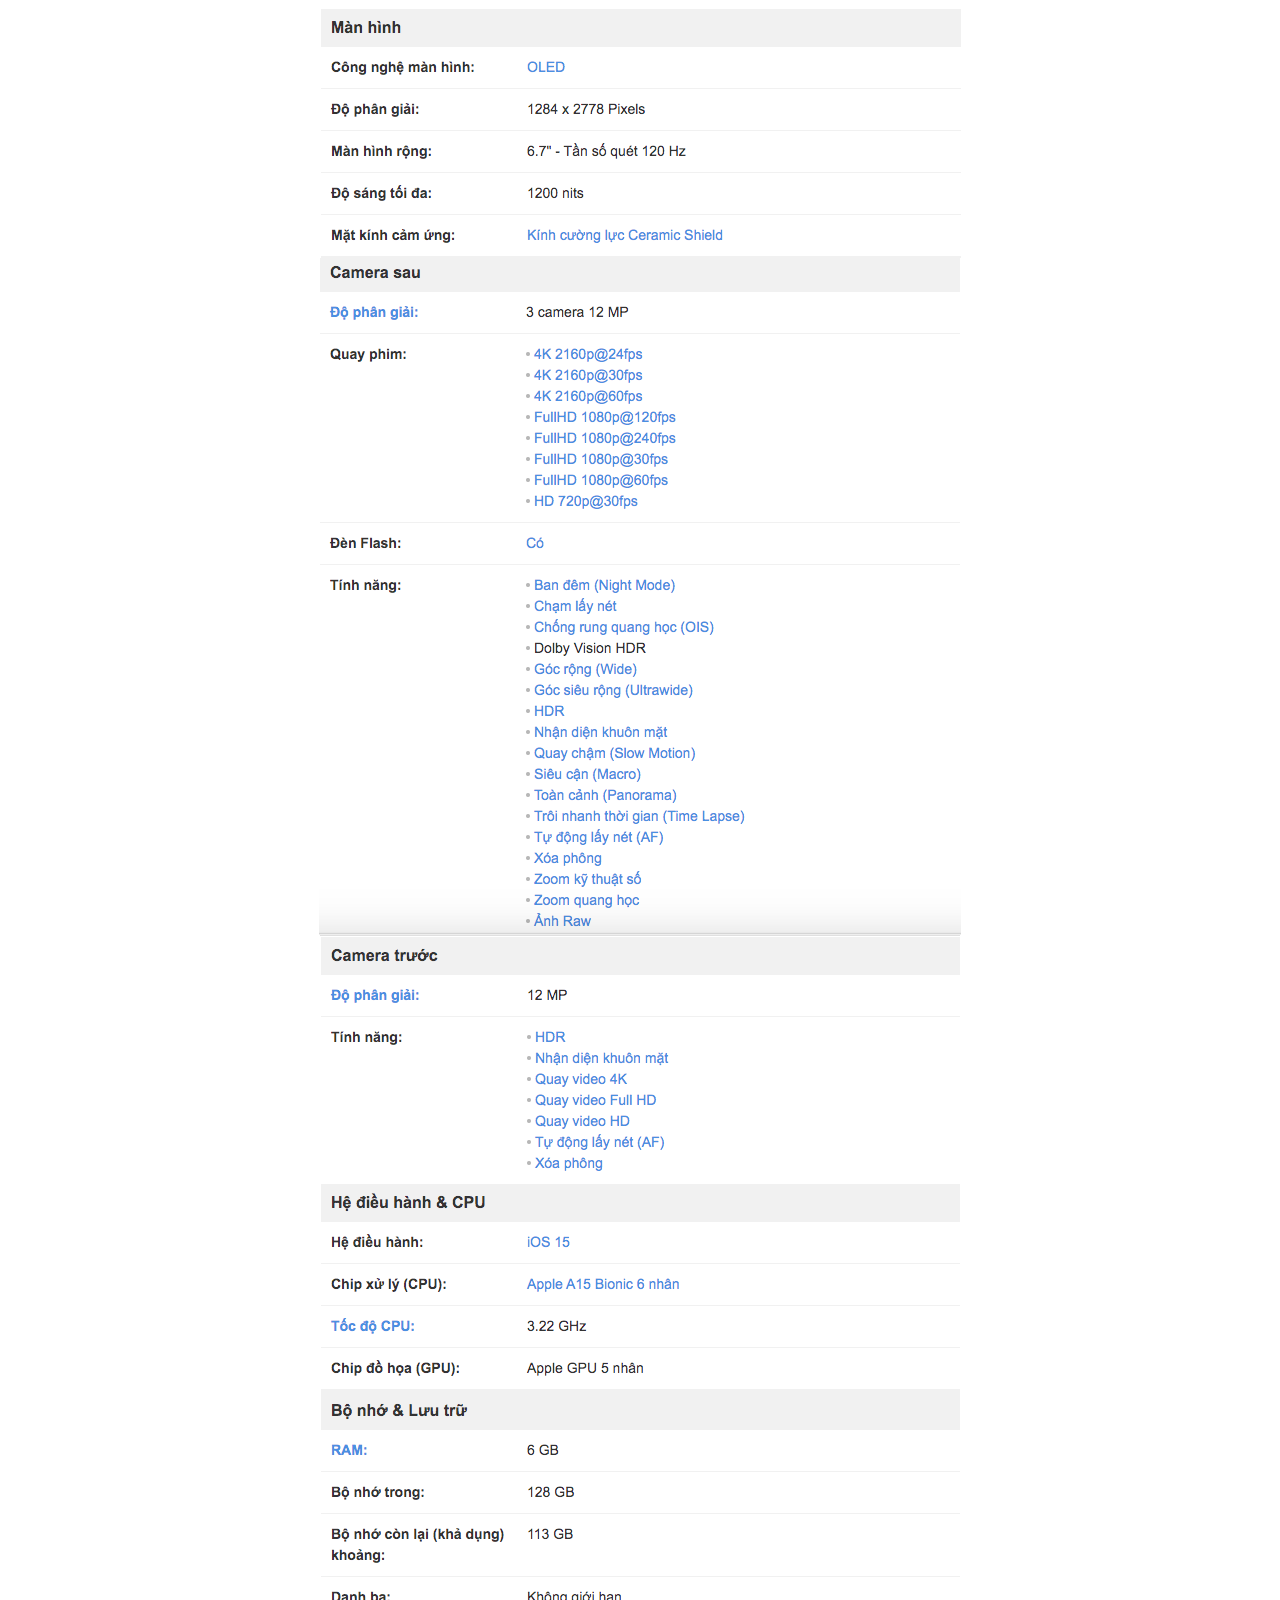
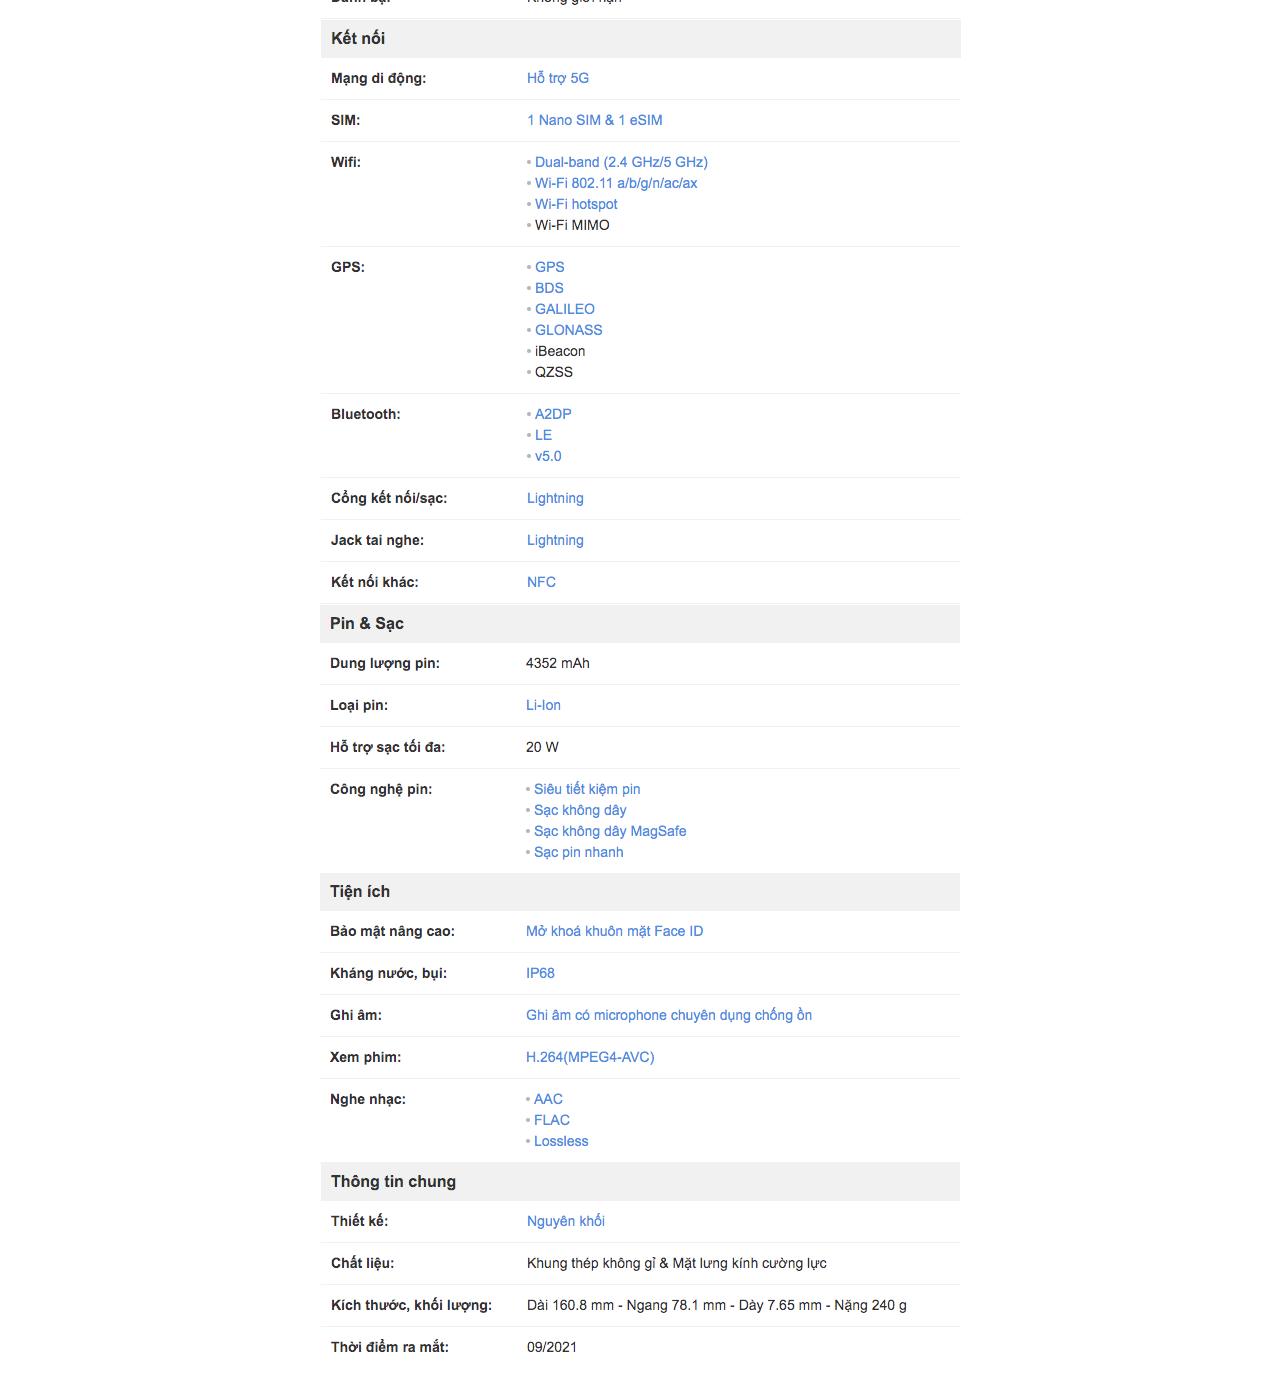
<file: may7.html>
<DOCTYPE html>
<html lang="en">
<head>
    <meta charset="UTF-8">
    <meta http-equiv="X-UA-Compatible" content="IE=edge">
    <meta name="viewport" content="width=device-width, initial-scale=1.0">
    <title>39-PS22850-Trần Thiện Tú</title>
</head>
<body>
<center>
    <img src="img2/71.png"></img>
    <img src="img2/72.png"></img>
    <img src="img2/73.png"></img>
    <img src="img2/74.png"></img>
    <img src="img2/75.png"></img>
    <img src="img2/76.png"></img>
    <img src="img2/77.png"></img>
</center>
</body>
</html>
</file>
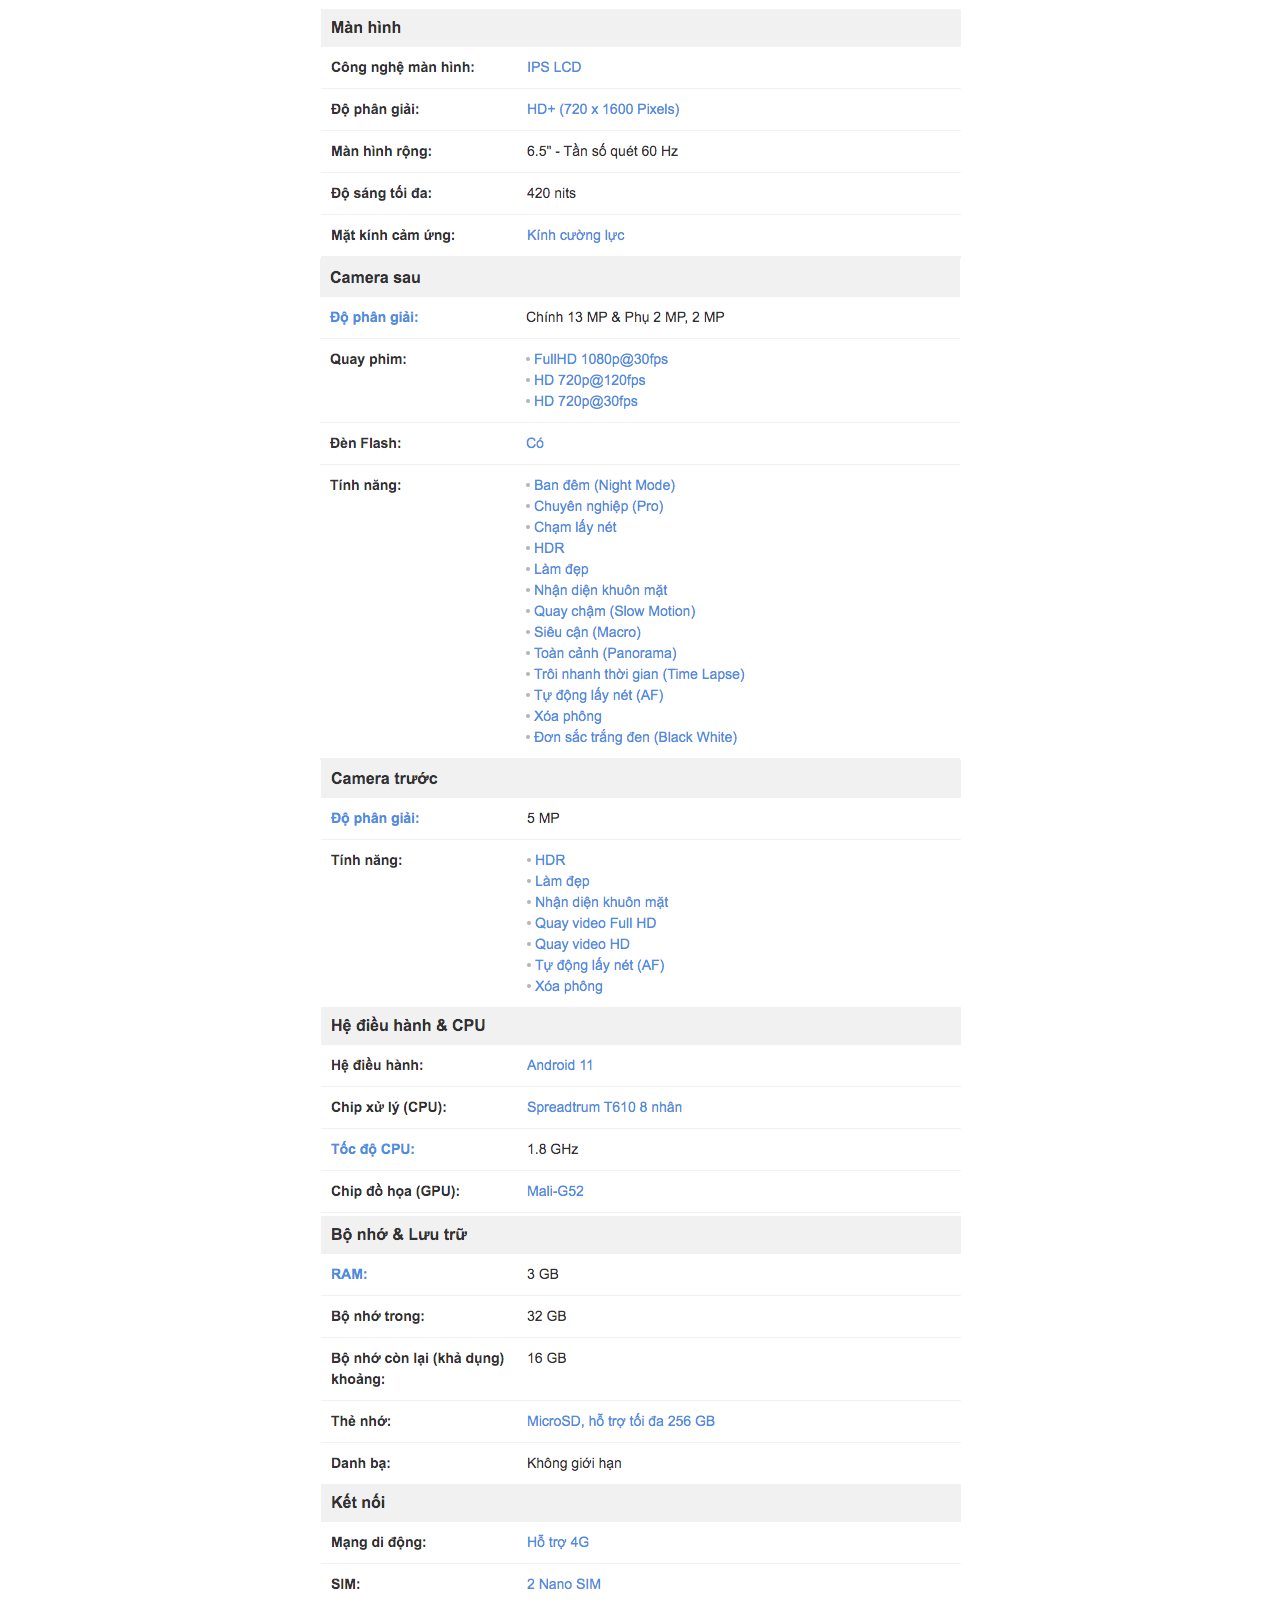
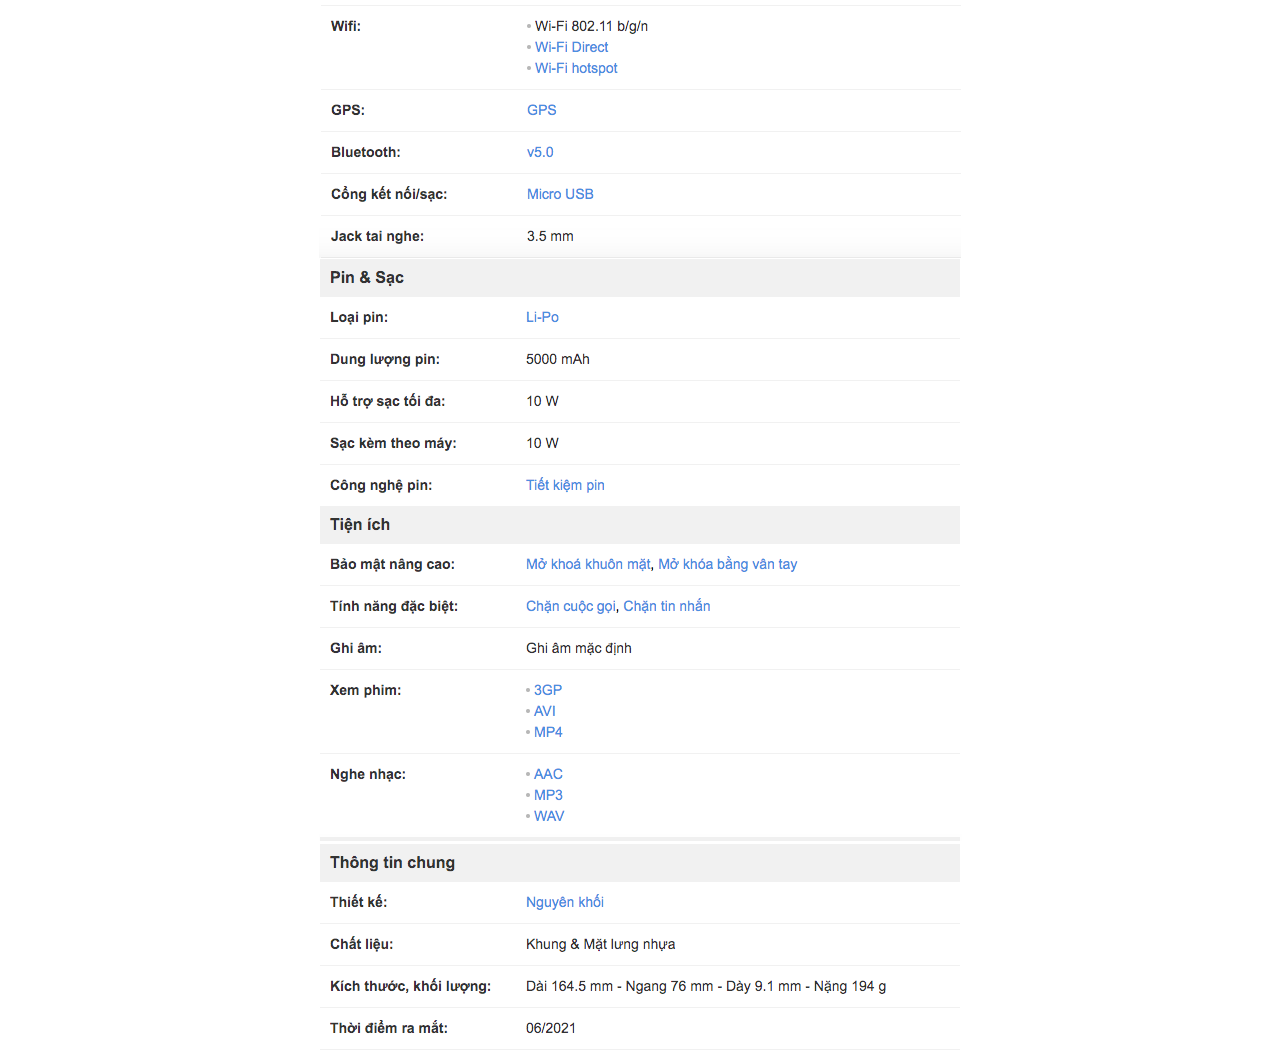
<file: may8.html>
<DOCTYPE html>
<html lang="en">
<head>
    <meta charset="UTF-8">
    <meta http-equiv="X-UA-Compatible" content="IE=edge">
    <meta name="viewport" content="width=device-width, initial-scale=1.0">
    <title>39-PS22850-Trần Thiện Tú</title>
</head>
<body>
<center>
    <img src="img2/81.png"></img>
    <img src="img2/82.png"></img>
    <img src="img2/83.png"></img>
    <img src="img2/84.png"></img>
    <img src="img2/85.png"></img>
    <img src="img2/86.png"></img>
</center>
</body>
</html>
</file>
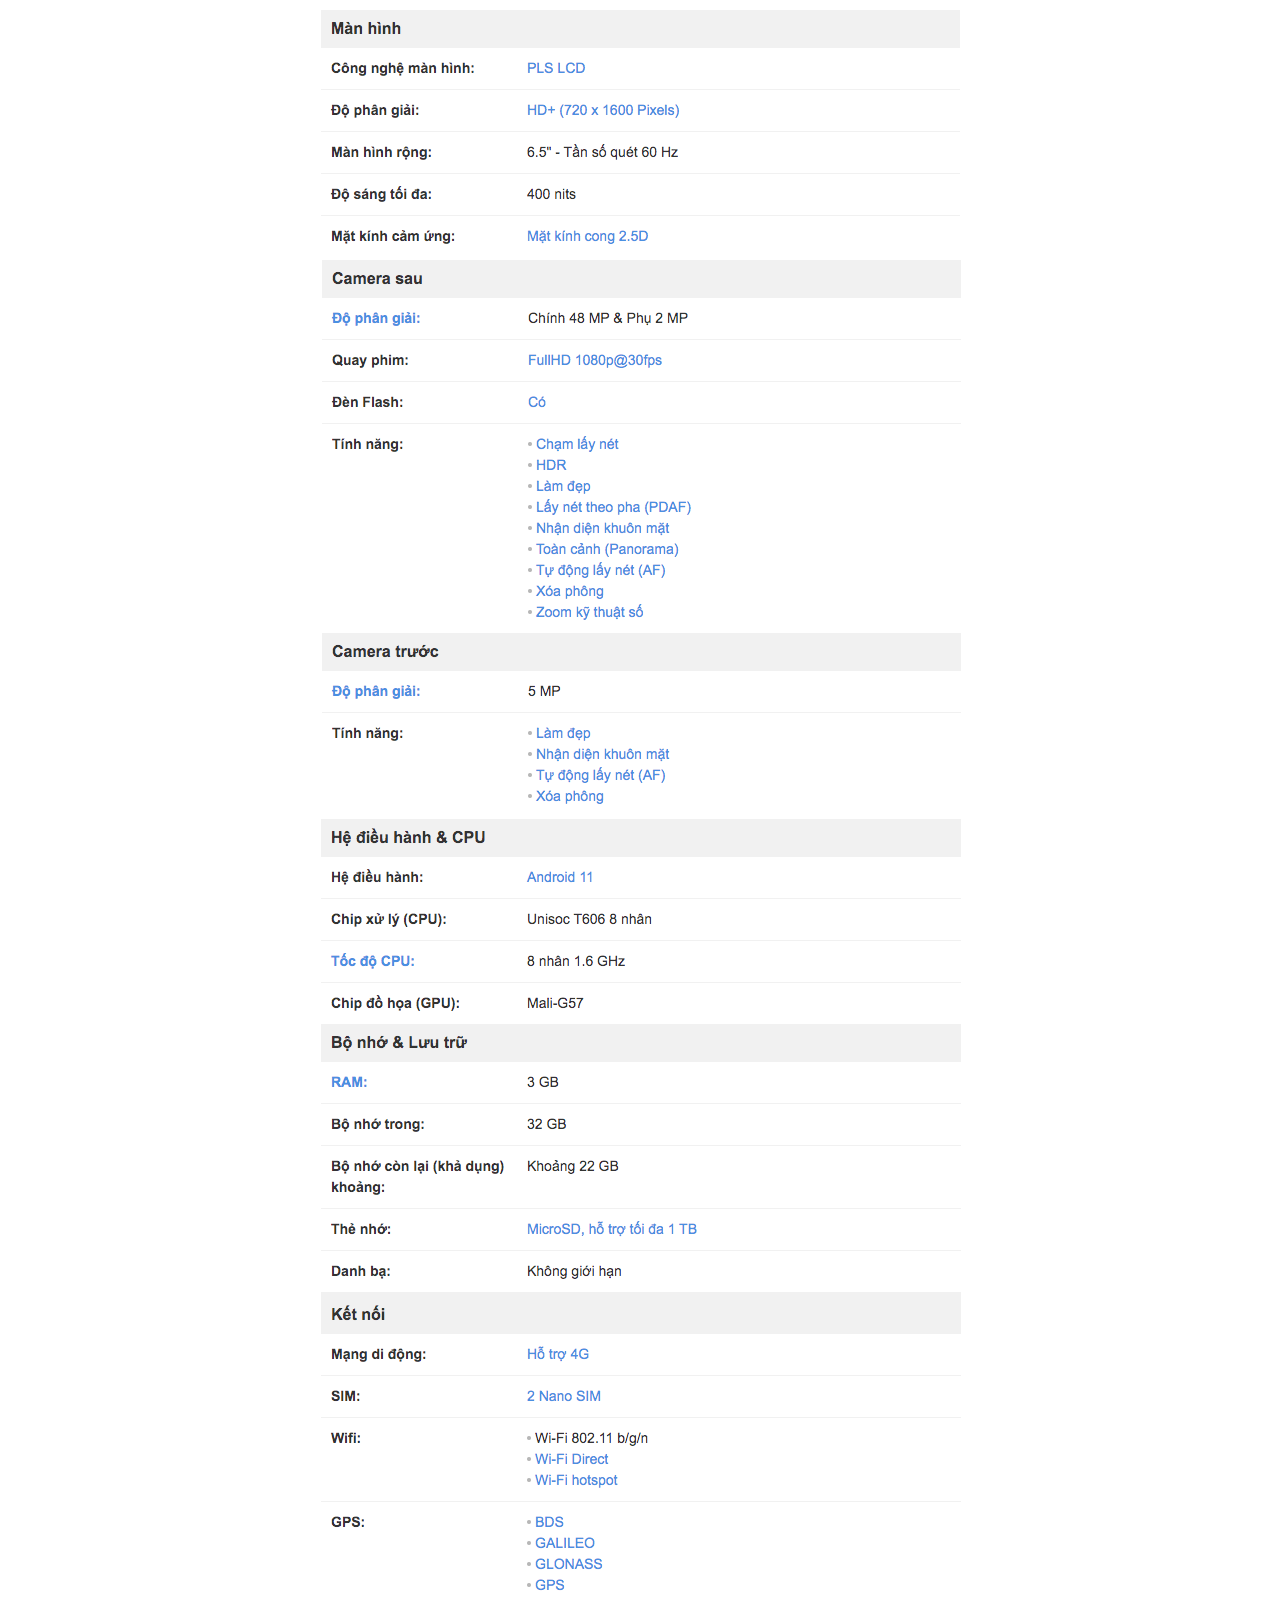
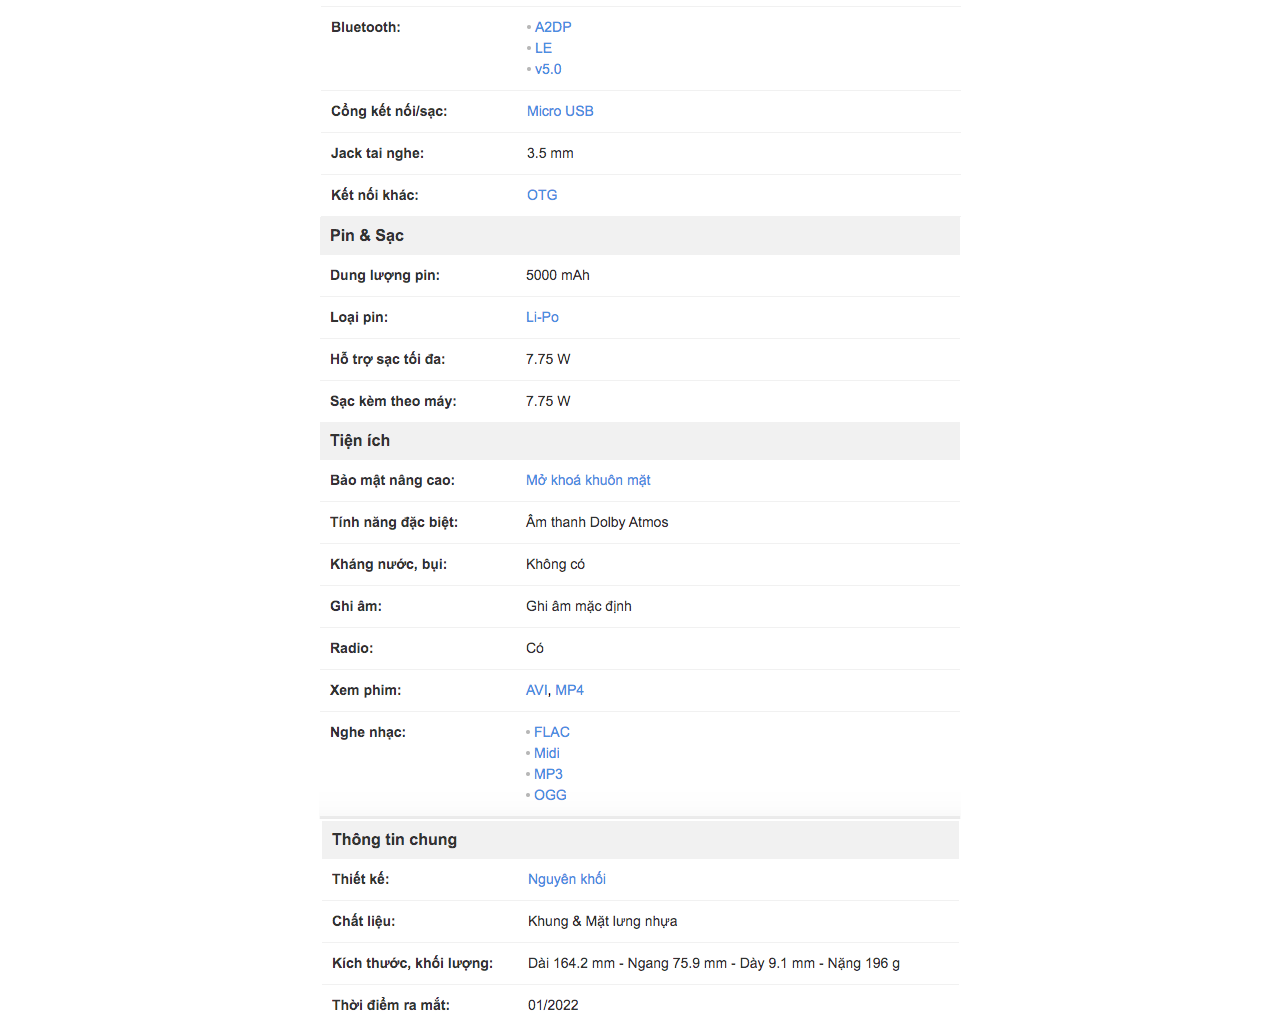
<file: may9.html>
<DOCTYPE html>
<html lang="en">
<head>
    <meta charset="UTF-8">
    <meta http-equiv="X-UA-Compatible" content="IE=edge">
    <meta name="viewport" content="width=device-width, initial-scale=1.0">
    <title>39-PS22850-Trần Thiện Tú</title>
</head>
<body>
<center>
    <img src="img2/91.png"></img>
    <img src="img2/92.png"></img>
    <img src="img2/93.png"></img>
    <img src="img2/94.png"></img>
    <img src="img2/95.png"></img>
    <img src="img2/96.png"></img>
</center>
</body>
</html>
</file>
<file: style.css>
.box1 {
    position: relative;
    background-color: white;
    border: 1px solid gainsboro;
    height: 300px;
    width: 187px;  
    float: left;
    top: -93px;
}
.box1:hover {
    color: aqua;
    top: -90px;
}
.box2 {
    position: relative;
    background-color: white;
    border: 1px solid gainsboro;
    height: 300px;
    width: 187px; 
    float: left; 
    top: -93px;
}
.box2:hover {
    color: aqua;
    top: -90px;
    }
a {
    color: black;
}
</file>
<file: menu.css>
.menu>ul>li{
    display:inline-block;
   }
    .menu>ul>li>a{
    display:block;
    text-decoration:none;
    font-variant:small-caps;
    font-size:larger;
    color:white;
    padding:0 10px;
    line-height:40px;
    }
   
   .menu>ul>li>a:hover{ 
    color:yellow;
    }
   .menu>ul{ 
    padding:0px;
    margin:0px;
    list-style:none;
    border-radius:3px;
    background-color:orangered;
    text-align:center;
    }
</file>
